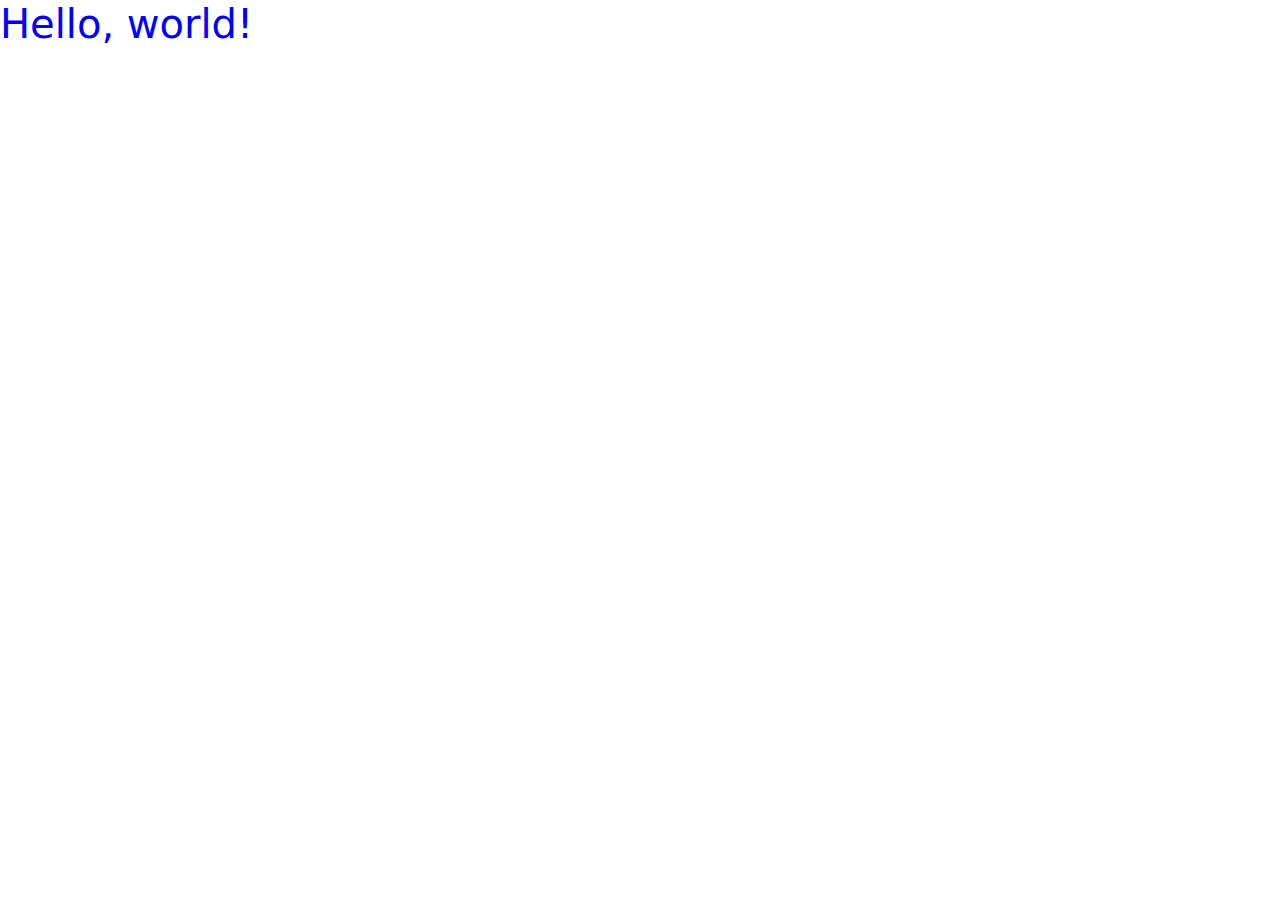
<file: projects.html>
<!doctype html>
<html lang="en">
  <head>
    <!-- Required meta tags -->
    <meta charset="utf-8">
    <meta name="robots" content="noindex">
    <meta name="viewport" content="width=device-width, initial-scale=1">

    <meta name="description" content="Eko Khoirunnas Priyadi adalah seorang pemrogram otodidak lulusan jurusan Astronomi Institut Teknologi Bandung. Temukan lebih banyak tentang proyek dan keahlian Eko."/>
    <meta name="author" content="Eko Khoirunnas Priyadi"/>

    <meta property="og:locale" content="id"/>
    <meta property="og:url" content="http://ekokepe.github.io?language=id"/>
    <meta property="og:type" content="website"/>
    <meta property="og:title" content="Portofolio Web | Eko Khoirunnas Priyadi"/>
    <meta property="og:site_name" content="Eko Khoirunnas Priyadi"/>
    <meta property="og:description" content="Eko Khoirunnas Priyadi adalah seorang pemrogram otodidak lulusan jurusan Astronomi Institut Teknologi Bandung. Temukan lebih banyak tentang proyek dan keahlian Eko."/>
    <meta property="og:image" itemprop="image" content="http://ekokepe.github.io/about/photo.jpg"/>

    <meta name="twitter:title" content="Portofolio Web | Eko Khoirunnas Priyadi"/>
    <meta name="twitter:image" content="http://ekokepe.github.io/about/photo.jpg"/>
    <meta name="twitter:description" content="Eko Khoirunnas Priyadi adalah seorang pemrogram otodidak lulusan jurusan Astronomi Institut Teknologi Bandung. Temukan lebih banyak tentang proyek dan keahlian Eko."/>

    <link href="/resource/img/favicon.ico" rel="icon"/>
    <link href="/resource/img/favicon.ico" rel="shortcut icon"/>
    <link href="/resource/img/favicon.ico" rel="apple-touch-icon"/>
    
    <!-- Bootstrap CSS -->
    <link href="/plugin/bootstrap/dist/css/bootstrap.min.css" rel="stylesheet">
    
    <!-- Font Awesome -->
    <link rel="stylesheet" href="https://cdnjs.cloudflare.com/ajax/libs/font-awesome/5.15.4/css/all.min.css" integrity="sha384-fnmOCqbTlWIlj8LyTjo7mOUStjsKC4pOpQbqyi7RrhN7udi9RwhKkMHpvLbHG9Sr" crossorigin="anonymous">

    <!-- Custom CSS -->
    <link href="/resource/css/style.css" rel="stylesheet">

    <!-- Fonts -->
    <link href="https://fonts.googleapis.com/css?family=PT+Sans|Lato" rel="stylesheet"/>

    <title>Eko Khoirunnas Priyadi</title>
  </head>
  <body>
    <h1 class="tes-class">Hello, world!</h1>

    <script src="/plugin/bootstrap/dist/js/bootstrap.min.js"></script>
  </body>
</html>
</file>
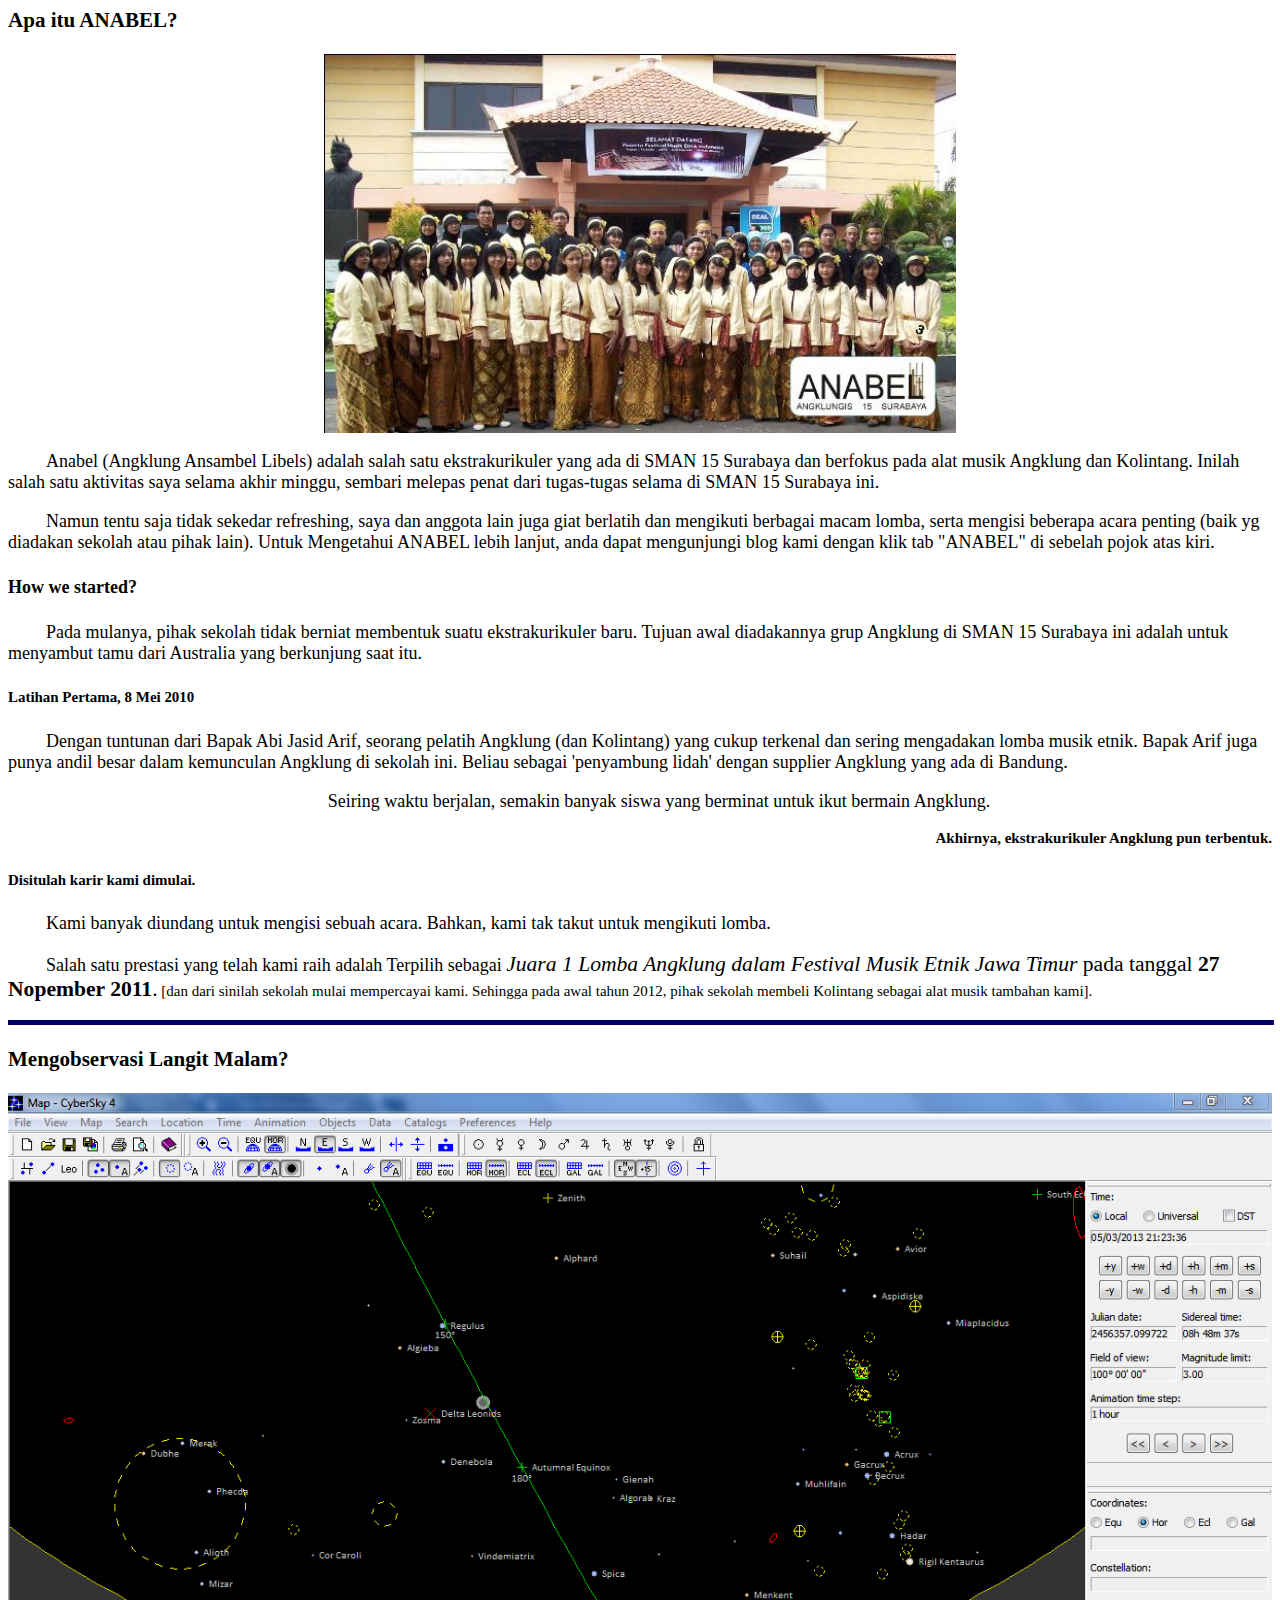
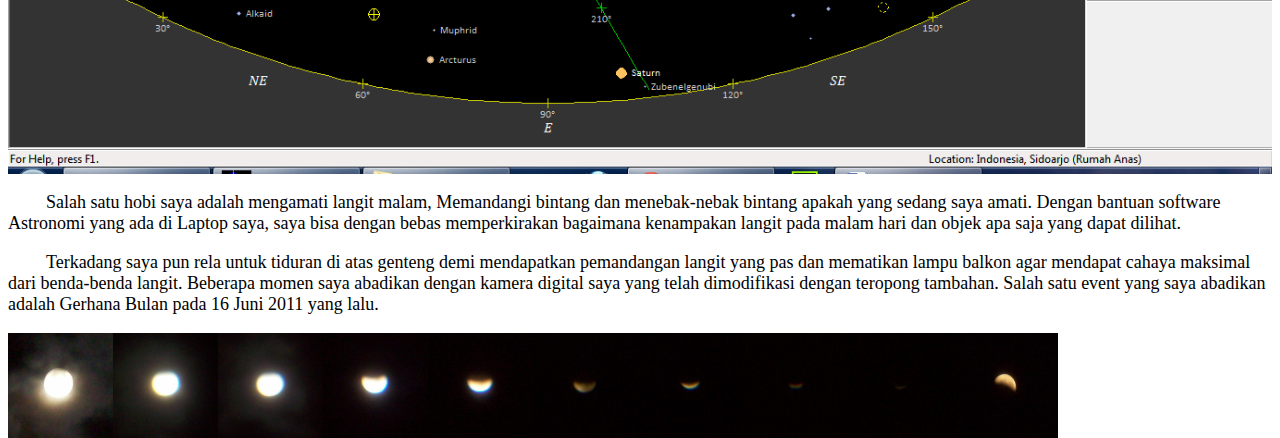
<file: projects/pr_pers-web/files/anabel.html>
<html>
	<head>
		<meta name="robots" content="noindex">
		 <style>
		 <!-- p { text-indent : 3%; } -->
 		</style> 
	</head>
	<body>
		<font face="candara" size=+1>

		<h3>Apa itu ANABEL?</h3>
		<center><img src="anabel.jpg" width=50%></center>
		<p>
		Anabel (Angklung Ansambel Libels) adalah salah satu ekstrakurikuler yang ada di SMAN 15 Surabaya dan berfokus pada alat musik Angklung dan 		Kolintang. Inilah salah satu aktivitas saya selama akhir minggu, sembari melepas penat dari tugas-tugas selama di SMAN 15 Surabaya ini.
		</p>
		<p>
		Namun tentu saja tidak sekedar refreshing, saya dan anggota lain juga giat berlatih dan mengikuti berbagai macam lomba, serta mengisi beberapa 			acara penting (baik yg diadakan sekolah atau pihak lain). Untuk Mengetahui ANABEL lebih lanjut, anda dapat mengunjungi blog kami dengan klik 			tab "ANABEL" di sebelah pojok atas kiri.
		</p>

		<h4>How we started?</h4>
		<p>
		Pada mulanya, pihak sekolah tidak berniat membentuk suatu ekstrakurikuler baru. 
		Tujuan awal diadakannya grup Angklung di SMAN 15 Surabaya ini adalah untuk menyambut tamu dari Australia yang berkunjung saat itu.</p>

		<h5>Latihan Pertama, 8 Mei 2010</h5>
		<p>Dengan tuntunan dari Bapak Abi Jasid Arif, seorang pelatih Angklung (dan Kolintang) yang cukup terkenal dan sering mengadakan lomba 		musik etnik. Bapak Arif juga punya andil besar dalam kemunculan Angklung di sekolah ini. Beliau sebagai 'penyambung lidah' dengan supplier 		Angklung yang ada di Bandung.</p>
		<p align=center>
		Seiring waktu berjalan, semakin banyak siswa yang berminat untuk ikut bermain Angklung.</p>
		<p align=right><b><small>
		Akhirnya, ekstrakurikuler Angklung pun terbentuk.</small></b></p>
		
		<h5>Disitulah karir kami dimulai.</h5>
		<p>
		Kami banyak diundang untuk mengisi sebuah acara.
		 Bahkan, kami tak takut untuk mengikuti lomba.</p>
		<p>Salah satu prestasi yang telah kami raih adalah Terpilih sebagai <big><i>Juara 1 Lomba Angklung dalam Festival Musik Etnik Jawa Timur 		</i>pada tanggal <b>27 Nopember 2011</b>.</big><small> [dan dari sinilah sekolah mulai mempercayai kami. Sehingga pada awal tahun 		2012, pihak sekolah membeli Kolintang sebagai alat musik tambahan kami].</small></p>
		</font>

		<hr size="5px" width="100%" color="#000066">

		<font face="calibri" size=+1>
		
		<h3>Mengobservasi Langit Malam?</h3>
		<center><img src="cyber.PNG" width=100%></center>
		<p>
		Salah satu hobi saya adalah mengamati langit malam, Memandangi bintang dan menebak-nebak bintang apakah yang sedang saya amati. Dengan 		bantuan software Astronomi yang ada di Laptop saya, saya bisa dengan bebas memperkirakan bagaimana kenampakan langit pada malam hari 		dan objek apa saja yang dapat dilihat. 
		</p>
		<p>
		Terkadang saya pun rela untuk tiduran di atas genteng demi mendapatkan pemandangan langit yang pas dan mematikan lampu balkon agar 		mendapat cahaya maksimal dari benda-benda langit. Beberapa momen saya abadikan dengan kamera digital saya yang telah dimodifikasi dengan 		teropong tambahan. Salah satu event yang saya abadikan adalah Gerhana Bulan pada 16 Juni 2011 yang lalu.</p>
		<img style="float:left" width=105px height=105px src="ecl/1.JPG"; alt="" />
		<img style="float:left" width=105px height=105px src="ecl/2.JPG"; alt="" />
		<img style="float:left" width=105px height=105px src="ecl/3.JPG"; alt="" />
		<img style="float:left" width=105px height=105px src="ecl/4.JPG"; alt="" />
		<img style="float:left" width=105px height=105px src="ecl/5.JPG"; alt="" />
		<img style="float:left" width=105px height=105px src="ecl/6.JPG"; alt="" />
		<img style="float:left" width=105px height=105px src="ecl/7.JPG"; alt="" />
		<img style="float:left" width=105px height=105px src="ecl/8.JPG"; alt="" />
		<img style="float:left" width=105px height=105px src="ecl/9.JPG"; alt="" />
		<img style="float:left" width=105px height=105px src="ecl/10.JPG"; alt="" />
	</body>
</html>
</file>
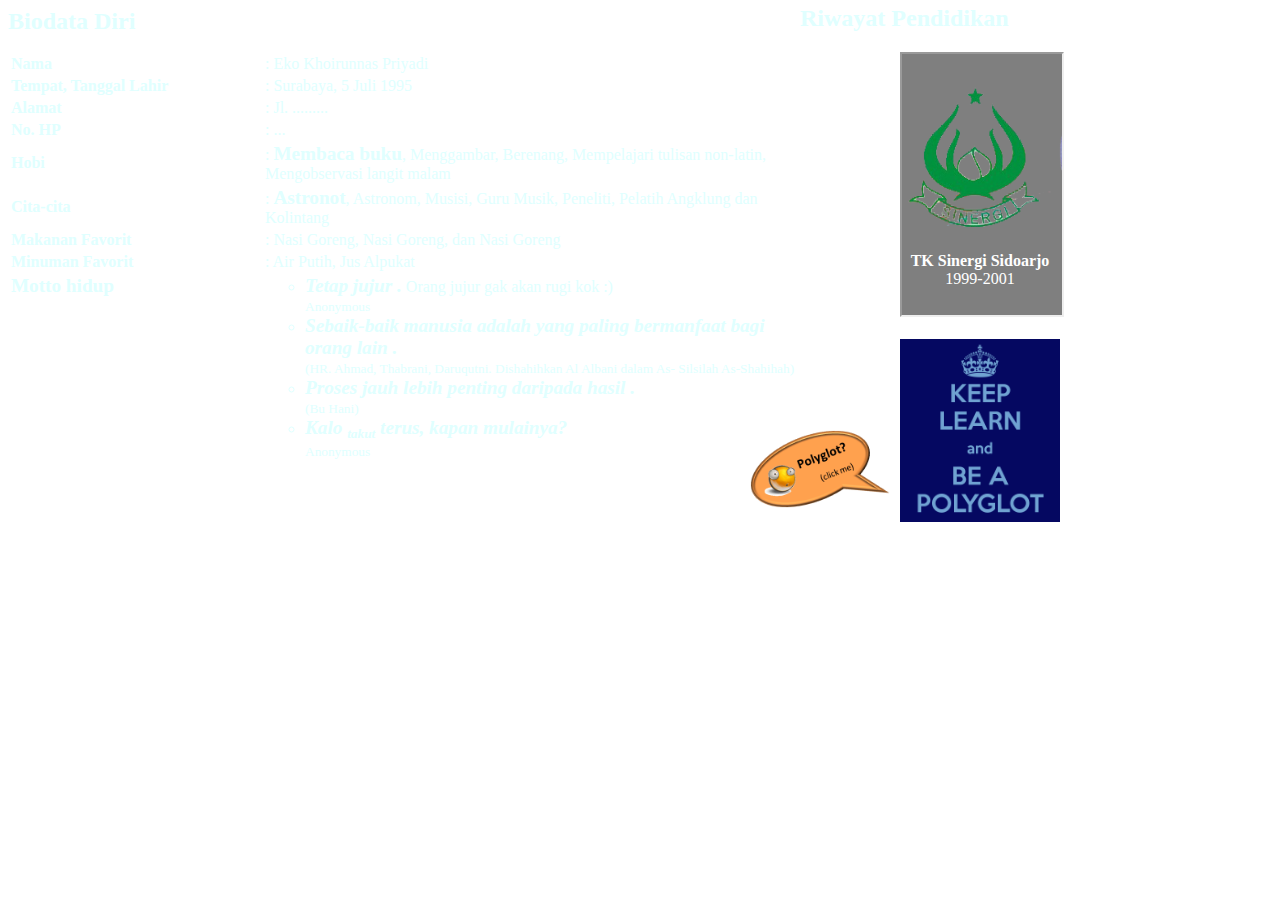
<file: projects/pr_pers-web/files/Biodata.html>
<html>
<head><meta name="robots" content="noindex"></head>
	<body text="LightCyan" style="overflow:hidden">
		<font face="cambria">
			<h2><font face=verdana>Biodata Diri</font></h2>
			<p align="left">
				<table border="0" width=800px style="position:absolute; top:52.185px; ">
					<tr>
						<th align="left" width="250px">Nama</th>
						<td>: Eko Khoirunnas Priyadi</td>
					</tr>
					<tr>
						<th align="left">Tempat, Tanggal Lahir</th>
						<td>: Surabaya, 5 Juli 1995</td>
					</tr>
					<tr>
						<th align="left">Alamat</th>
						<td>: Jl. .........<br></td>
					</tr>
					<tr>
						<th align="left">No. HP</th>
						<td>: ... </td>
					</tr>
					<tr>
						<th align="left">Hobi</th>
						<td>: <big><b>Membaca buku</b></big>, Menggambar, Berenang, Mempelajari tulisan non-latin, 						Mengobservasi langit malam</td>
					</tr>
					<tr>
						<th align="left">Cita-cita</th>
						<td>: <big><b>Astronot</b></big>, Astronom, Musisi, Guru Musik, Peneliti, Pelatih Angklung dan 						Kolintang</td>
					</tr>
					<tr>
						<th align="left">Makanan Favorit</th>
						<td>: Nasi Goreng, Nasi Goreng, dan Nasi Goreng
					</tr>
					<tr>
						<th align="left">Minuman Favorit</th>
						<td>: Air Putih, Jus Alpukat</td>
					</tr>
					<tr>
						<th align="left" valign="top"><big>Motto hidup</big></th>
						<td><ul type="circle"><li><big><var><em><b>Tetap jujur .</b></em></var></big> Orang jujur gak 						akan rugi kok :)<br>
								<small>Anonymous</small></li>
								<li> <big><var><em><b>Sebaik-baik manusia adalah yang paling bermanfaat bagi 								orang lain .</b></em></var></big>
 								<br><small>(HR. Ahmad, Thabrani, Daruqutni. Dishahihkan Al Albani dalam As-								Silsilah As-Shahihah)</small></li>
								<li> <big><var><em><b>Proses jauh lebih penting daripada hasil 								.</b></em></var></big>
 								<br><small>(Bu Hani)</small></li>
								<li><big><var><em><b>Kalo <small><sub>takut</sub></small> terus, kapan 								mulainya?</b></em></var></big> <br>
								<small>Anonymous</small></li>
							</ul>
						</td>
					</tr>
		</font>
		</table> 
			<h2><font face=verdana style="position:absolute; left:800px; top:5.2185px" >Riwayat Pendidikan</font></h2>
			<iframe src="Pendidikan.html" style="overflow-y:hidden; overflow-x:scroll; width:160px; height:260.925px; position:absolute; left:900px; 			top:52.182px">
			</iframe>			
		</font>
		<a href="http://id.wikipedia.org/wiki/Poliglot_(orang)" target="_blank"> <img src="poly.png" width=160px style="position:absolute; left:900px; top:339.2px"><img src="poly1.png" width=140px style="position:absolute; left:750px; top:430px"></a>	
	</body>
</html>
</file>
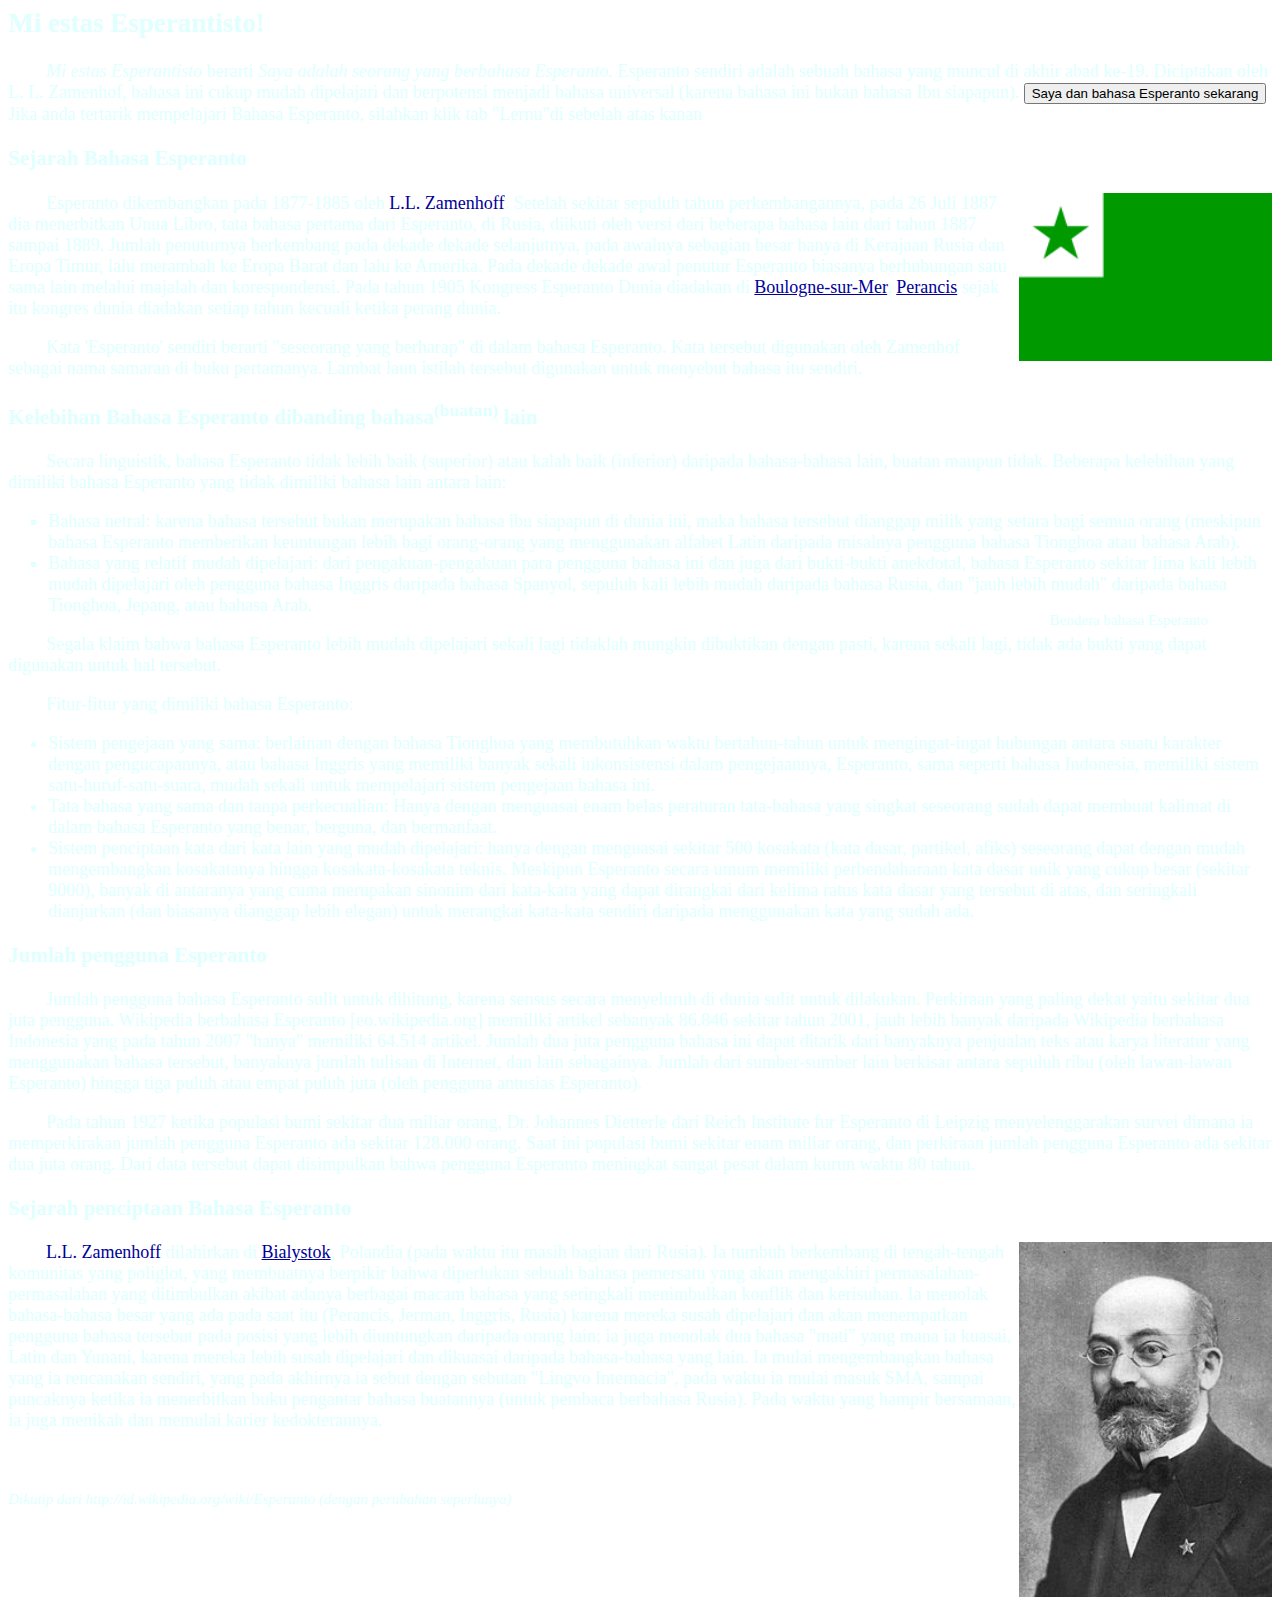
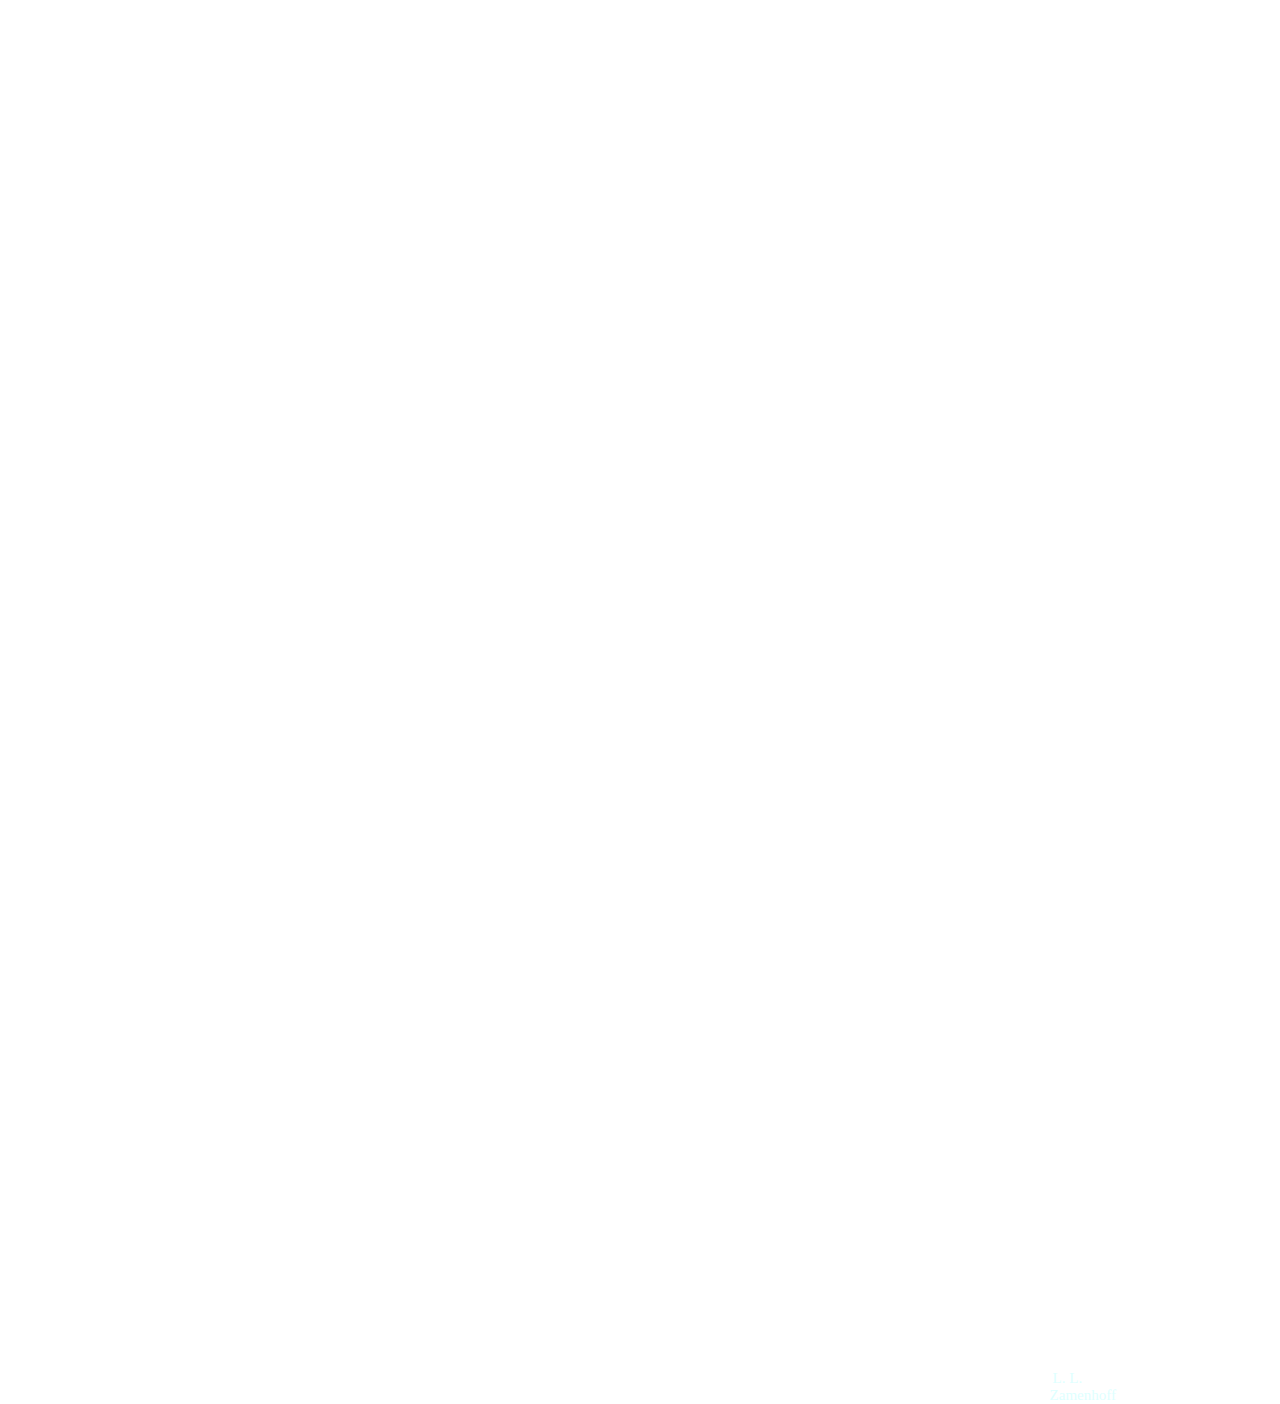
<file: projects/pr_pers-web/files/esperanto.html>
﻿<html>
	<head>
	<meta name="robots" content="noindex">
		<script>
			function myFunction()
			{ alert("Karena jarangnya warga Surabaya yang mengetahui bahasa Esperanto, dan tidak adanya wadah (komunitas) Bahasa Esperanto 			di Surabaya, maka dari itu bahasa Esperanto saya belum berkembang cukup baik (belum bisa dipraktekkan dalam kehidupan sehari-				hari)");}
		</script>
		 <style>
 			<!-- p { text-indent : 3%; } -->
		 </style> 
	</head>
	<body text="LightCyan" link="#000099"  alink="white" vlink="#FFFF66">
		<font face=calibri size=4>
			<h2>Mi estas Esperantisto!</h2>
				<p><i>Mi estas Esperantisto</i> berarti <i>Saya adalah seorang yang berbahasa Esperanto.</i> Esperanto sendiri adalah 					sebuah bahasa yang muncul di akhir abad ke-19. Diciptakan oleh L. L. Zamenhof, bahasa ini cukup mudah dipelajari dan 					berpotensi menjadi bahasa universal (karena bahasa ini bukan bahasa Ibu siapapun).
				<input type="button" onclick="myFunction()" value="Saya dan bahasa Esperanto sekarang" /> 
				Jika anda tertarik mempelajari Bahasa Esperanto, silahkan klik tab "Lernu"di sebelah atas kanan
				</p>
			<h3>Sejarah Bahasa Esperanto</h3>
				<img src="epo.png" width=20% align="right">
				<font style="position:absolute; left:82%; top:68%">
				<small>Bendera bahasa Esperanto</small>
				</font>
				<p>Esperanto dikembangkan pada 1877-1885 oleh <a href=http://id.wikipedia.org/wiki/L.L._Zamenhoff target="_blank" 					style="text-decoration:none">L.L. Zamenhoff</a>. Setelah sekitar sepuluh tahun perkembangannya, pada 26 Juli 1887 dia 					menerbitkan Unua Libro, tata bahasa pertama dari Esperanto, di Rusia, diikuti oleh versi dari beberapa bahasa lain dari tahun 					1887 sampai 1889. Jumlah penuturnya berkembang pada dekade dekade selanjutnya, pada awalnya sebagian besar hanya di 					Kerajaan Rusia dan Eropa Timur, lalu merambah ke Eropa Barat dan lalu ke Amerika. Pada dekade dekade awal penutur 					Esperanto biasanya berhubungan satu sama lain melalui majalah dan korespondensi. Pada tahun 1905 Kongress Esperanto 					Dunia diadakan di <a href=http://id.wikipedia.org/wiki/Boulogne-sur-Mer target="_blank" style="text-							decoration:none">Boulogne-sur-Mer</a>, <a href=http://id.wikipedia.org/wiki/Perancis target="_blank" style="text-						decoration:none">Perancis</a> sejak itu kongres dunia diadakan setiap tahun kecuali ketika perang dunia.
				</p>
				<p>Kata 'Esperanto' sendiri berarti "seseorang yang berharap" di dalam bahasa Esperanto. Kata tersebut digunakan oleh 					Zamenhof sebagai nama samaran di buku pertamanya. Lambat laun istilah tersebut digunakan untuk menyebut bahasa itu 				sendiri.
				</p>
			<h3>Kelebihan Bahasa Esperanto dibanding bahasa<sup>(buatan)</sup> lain</h3>
				<p>Secara linguistik, bahasa Esperanto tidak lebih baik (superior) atau kalah baik (inferior) daripada bahasa-bahasa lain, 					buatan maupun tidak. Beberapa kelebihan yang dimiliki bahasa Esperanto yang tidak dimiliki bahasa lain antara lain:
					<ul type="square">
						<li>Bahasa netral: karena bahasa tersebut bukan merupakan bahasa ibu siapapun di dunia ini, maka 							bahasa tersebut dianggap milik yang setara bagi semua orang (meskipun bahasa Esperanto memberikan 							keuntungan lebih bagi orang-orang yang menggunakan alfabet Latin daripada misalnya pengguna bahasa 							Tionghoa atau bahasa Arab).</li>
						<li>Bahasa yang relatif mudah dipelajari: dari pengakuan-pengakuan para pengguna bahasa ini dan juga 							dari bukti-bukti anekdotal, bahasa Esperanto sekitar lima kali lebih mudah dipelajari oleh pengguna 						bahasa Inggris daripada bahasa Spanyol, sepuluh kali lebih mudah daripada bahasa Rusia, dan "jauh lebih 							mudah" daripada bahasa Tionghoa, Jepang, atau bahasa Arab.
						</li>
					</ul>
				</p>
				<p>Segala klaim bahwa bahasa Esperanto lebih mudah dipelajari sekali lagi tidaklah mungkin dibuktikan dengan pasti, karena 				sekali lagi, tidak ada bukti yang dapat digunakan untuk hal tersebut.
				</p>
				<p>Fitur-fitur yang dimiliki bahasa Esperanto:
					<ul type="disc">
						<li>Sistem pengejaan yang sama: berlainan dengan bahasa Tionghoa yang membutuhkan waktu 								bertahun-tahun untuk mengingat-ingat hubungan antara suatu karakter dengan pengucapannya, atau 							bahasa Inggris yang memiliki banyak sekali inkonsistensi dalam pengejaannya, Esperanto, sama seperti 							bahasa Indonesia, memiliki sistem satu-huruf-satu-suara, mudah sekali untuk mempelajari sistem 								pengejaan bahasa ini.
						</li>
						<li>Tata bahasa yang sama dan tanpa perkecualian: Hanya dengan menguasai enam belas peraturan 							tata-bahasa yang singkat seseorang sudah dapat membuat kalimat di dalam bahasa Esperanto yang benar, 							berguna, dan bermanfaat.
						</li>
						<li>Sistem penciptaan kata dari kata lain yang mudah dipelajari: hanya dengan menguasai sekitar 500 							kosakata (kata dasar, partikel, afiks) seseorang dapat dengan mudah mengembangkan kosakatanya hingga 						kosakata-kosakata teknis. Meskipun Esperanto secara umum memiliki perbendaharaan kata dasar unik 							yang cukup besar (sekitar 9000), banyak di antaranya yang cuma merupakan sinonim dari kata-kata yang 						dapat dirangkai dari kelima ratus kata dasar yang tersebut di atas, dan seringkali dianjurkan (dan 								biasanya dianggap lebih elegan) untuk merangkai kata-kata sendiri daripada menggunakan kata yang 							sudah ada.
						</li>
					</ul>
				</p>
			<h3>Jumlah pengguna Esperanto</h3>
				<p>Jumlah pengguna bahasa Esperanto sulit untuk dihitung, karena sensus secara menyeluruh di dunia sulit untuk 						dilakukan. Perkiraan yang paling dekat yaitu sekitar dua juta pengguna. Wikipedia berbahasa Esperanto [eo.wikipedia.org] 					memiliki artikel sebanyak 86.846 sekitar tahun 2001, jauh lebih banyak daripada Wikipedia berbahasa Indonesia yang pada 					tahun 2007 "hanya" memiliki 64.514 artikel. Jumlah dua juta pengguna bahasa ini dapat ditarik dari banyaknya penjualan 					teks atau karya literatur yang menggunakan bahasa tersebut, banyaknya jumlah tulisan di Internet, dan lain sebagainya. 					Jumlah dari sumber-sumber lain berkisar antara sepuluh ribu (oleh lawan-lawan Esperanto) hingga tiga puluh atau empat 					puluh juta (oleh pengguna antusias Esperanto).
				<p>Pada tahun 1927 ketika populasi bumi sekitar dua miliar orang, Dr. Johannes Dietterle dari Reich Institute fur Esperanto 					di Leipzig menyelenggarakan survei dimana ia memperkirakan jumlah pengguna Esperanto ada sekitar 128.000 orang. Saat 					ini populasi bumi sekitar enam miliar orang, dan perkiraan jumlah pengguna Esperanto ada sekitar dua juta orang. Dari data 					tersebut dapat disimpulkan bahwa pengguna Esperanto meningkat sangat pesat dalam kurun waktu 80 tahun.
				</p>
			<h3>Sejarah penciptaan Bahasa Esperanto</h3>
				<p>
					<img src="zamen.jpg" width=20% align="right">
					<font style="position:absolute; left:82%; top:330%"><small>L. L. Zamenhoff</small></font>
					<a href=http://id.wikipedia.org/wiki/L.L._Zamenhoff target="_blank" style="text-decoration:none">L.L. 							Zamenhoff</a> dilahirkan di <a href="http://id.wikipedia.org/wiki/Bialystok target="_blank" style="text-							decoration:none">Bialystok</a>, Polandia (pada waktu itu masih bagian dari Rusia). Ia tumbuh berkembang di 						tengah-tengah komunitas yang poliglot, yang membuatnya berpikir bahwa diperlukan sebuah bahasa pemersatu 						yang akan mengakhiri permasalahan-permasalahan yang ditimbulkan akibat adanya berbagai macam bahasa yang 						seringkali menimbulkan konflik dan kerisuhan. Ia menolak bahasa-bahasa besar yang ada pada saat itu (Perancis, 						Jerman, Inggris, Rusia) karena mereka susah dipelajari dan akan menempatkan pengguna bahasa tersebut pada 						posisi yang lebih diuntungkan daripada orang lain; ia juga menolak dua bahasa "mati" yang mana ia kuasai, Latin 						dan Yunani, karena mereka lebih susah dipelajari dan dikuasai daripada bahasa-bahasa yang lain. Ia mulai 							mengembangkan bahasa yang ia rencanakan sendiri, yang pada akhirnya ia sebut dengan sebutan "Lingvo 							Internacia", pada waktu ia mulai masuk SMA, sampai puncaknya ketika ia menerbitkan buku pengantar bahasa 						buatannya (untuk pembaca berbahasa Rusia). Pada waktu yang hampir bersamaan, ia juga menikah dan memulai 						karier kedokterannya.
				</p>
		<br>
		<br>
		<small><i>Dikutip dari http://id.wikipedia.org/wiki/Esperanto (dengan perubahan seperlunya)</i></small>
	</body>
</html>
</file>
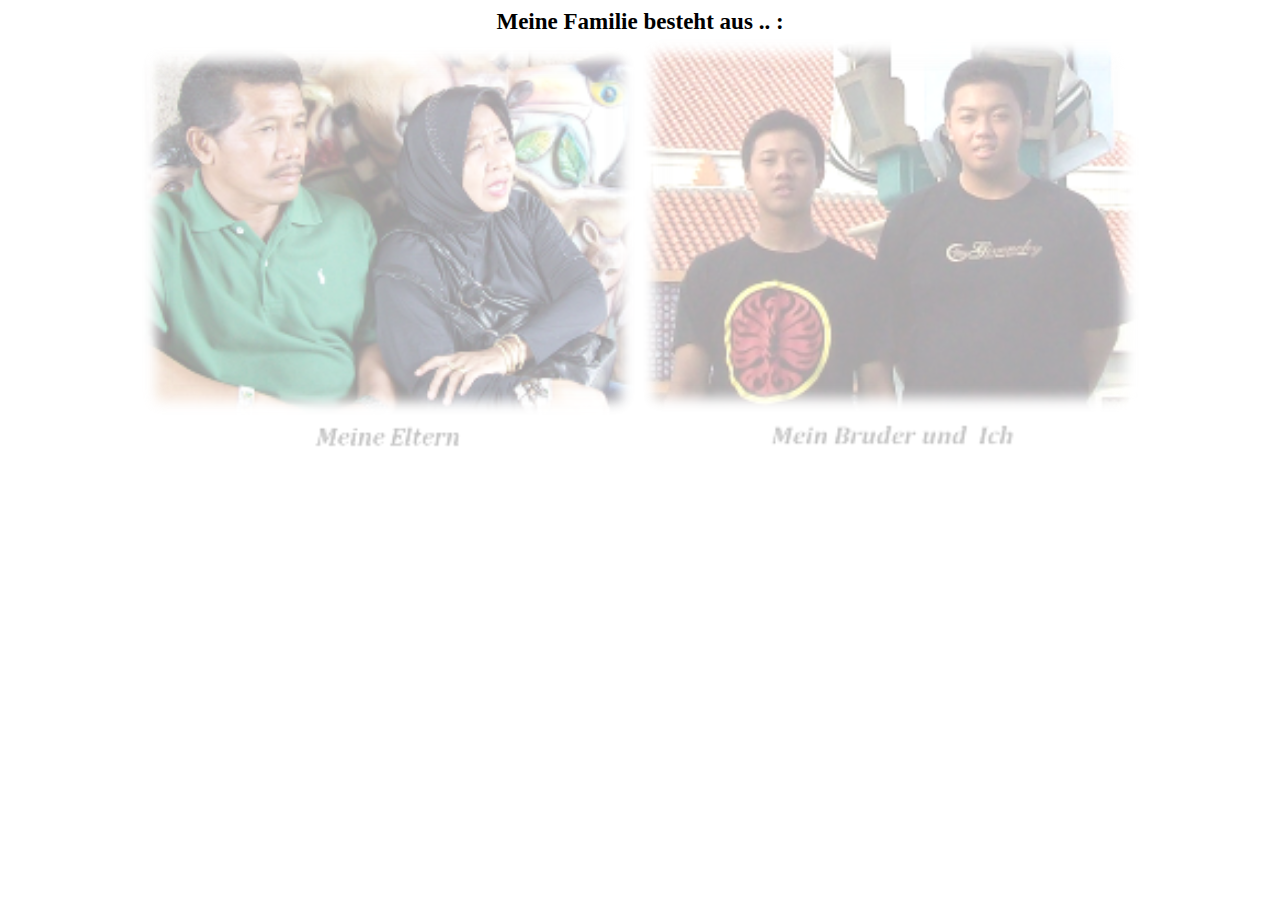
<file: projects/pr_pers-web/files/family.html>
<html>
<head>
<meta name="robots" content="noindex">
<style>
img{opacity:0.4;}
img:hover{opacity:1.0;}
</style>
</head>
<body>
<font face=tahoma>
<center>
<big><big><b>Meine Familie besteht aus .. :</b></big></big><br>
<img src="eltern.png" width="500px">
<img src="bruder.png" width="500px">
</center>
</font>
</body>
</html>
</file>
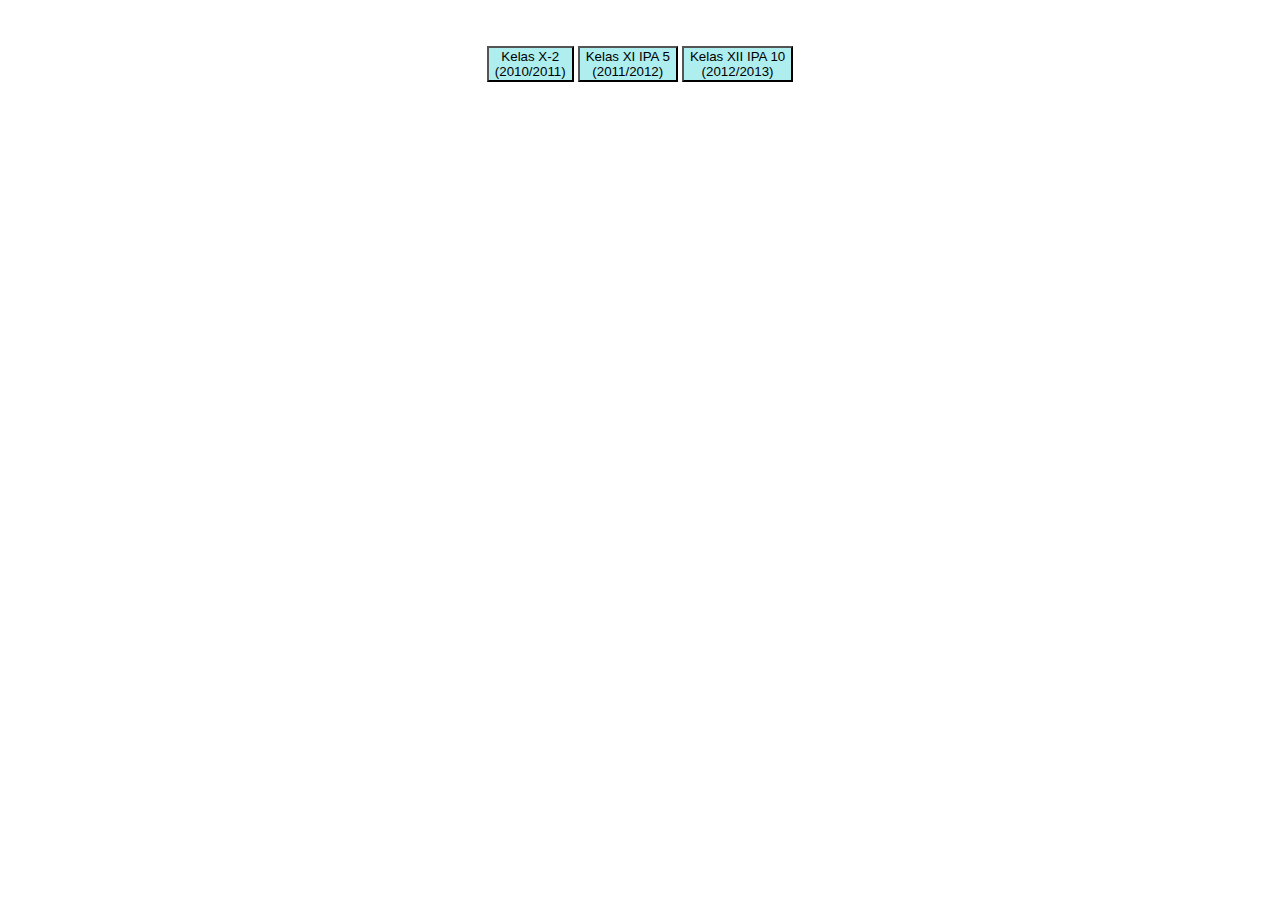
<file: projects/pr_pers-web/files/friends.html>
<html>
<head><meta name="robots" content="noindex"></head>
	<body>
		<font face=verdana color=white>
		<center>
		<marquee behavior=alternate scrollamount=2><big>Thanks for my beloved friends who accompanied me this last 3 years </big> :) 
		<small align=left>See you all in other chance and in a better position..</small>
		</marquee>
		
		<p><button style="background-color:paleturquoise" onClick="document.getElementById('display').src='x2.html'">Kelas X-2 <br>		(2010/2011)</button>
		<button style="background-color:paleturquoise;"onClick="document.getElementById('display').src='xia5.html'">Kelas XI IPA 5 <br>		(2011/2012)</button>
		<button style="background-color:paleturquoise;"onClick="document.getElementById('display').src='xiia10.html'">Kelas XII IPA 10 <br>		(2012/2013)</button></p>

		<iframe id="display" width="100.7%"height="78%" frameborder="0"></iframe>
		</center>
		</font>
	</body>
</html>
</file>
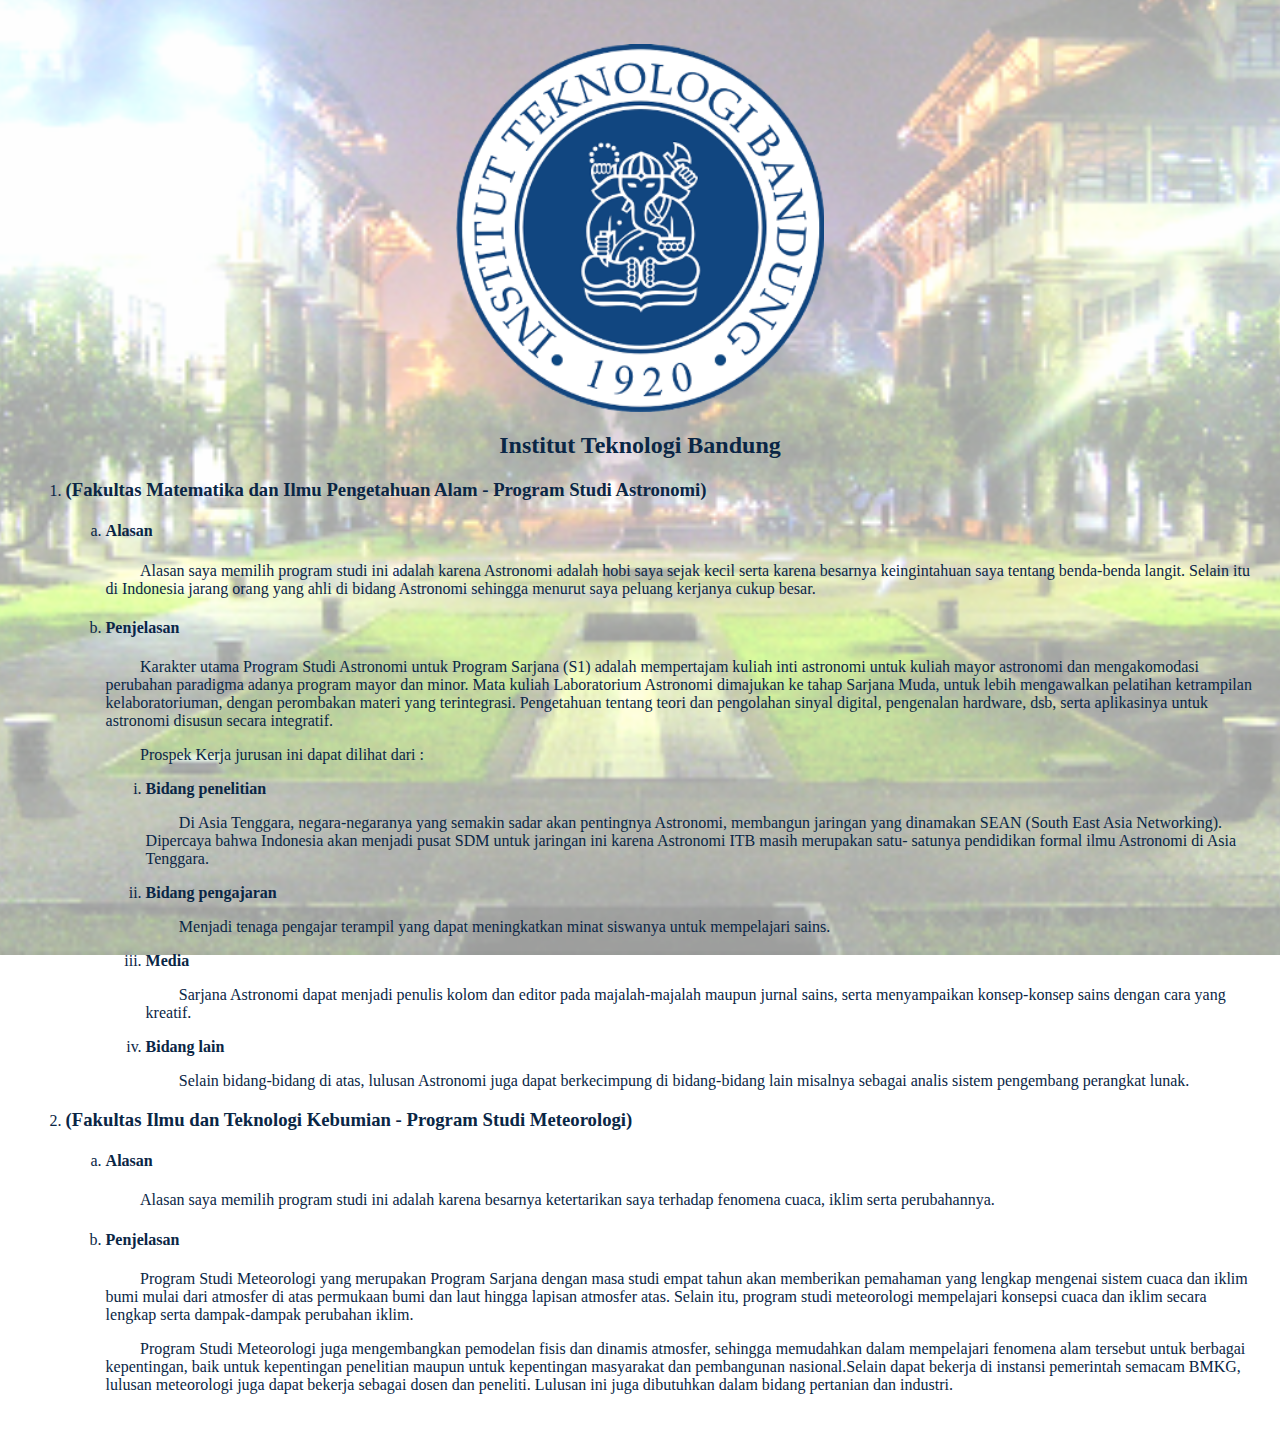
<file: projects/pr_pers-web/files/itb.html>
<html>
	<head>
	<meta name="robots" content="noindex">
		<style>
 			<!-- p { text-indent : 3%; } -->
		 </style> 
	</head>
	<body topmargin=0 leftmargin=0 style="background-image:url(itbbg.png); overflow-x:hidden; background-position:center; background-size:105%; 	background-attachment: fixed; background-repeat: no-repeat; color:rgb(10, 38, 69)">
		<div style="padding:2% 2% 2% 2%">
		<br>
		<center><font face=calibri><img src="itb.png" width=30%></center>
		<h2 align="center">Institut Teknologi Bandung</h2>
			<ol type="1">
				<li><h3>(Fakultas Matematika dan Ilmu Pengetahuan Alam - Program Studi Astronomi)</h3>
					<ol type="a">
						<li><h4>Alasan</h4>

						<p>Alasan saya memilih program studi ini adalah karena Astronomi adalah hobi saya sejak kecil serta 							karena besarnya keingintahuan saya tentang benda-benda langit. Selain itu di Indonesia jarang orang yang 						ahli di bidang Astronomi sehingga menurut saya peluang kerjanya cukup besar. </p></li>

						<li><h4>Penjelasan</h4>

						<p>Karakter utama Program Studi Astronomi untuk Program Sarjana (S1) adalah mempertajam kuliah 							inti astronomi untuk kuliah mayor astronomi dan mengakomodasi perubahan paradigma adanya 								program mayor dan minor. Mata kuliah Laboratorium Astronomi dimajukan ke tahap Sarjana Muda, 							untuk lebih mengawalkan pelatihan ketrampilan kelaboratoriuman, dengan perombakan materi yang 							terintegrasi. Pengetahuan tentang teori dan pengolahan sinyal digital, pengenalan hardware, dsb, serta 							aplikasinya untuk astronomi disusun secara integratif.</p>
						<p>Prospek Kerja jurusan ini dapat dilihat dari :
							<ol type="i">
								<li><b>Bidang penelitian</b>
									<p>Di Asia Tenggara, negara-negaranya yang semakin sadar akan 											pentingnya Astronomi, membangun jaringan yang dinamakan SEAN (South 										East Asia Networking). Dipercaya bahwa Indonesia akan menjadi pusat 										SDM untuk jaringan ini karena Astronomi ITB masih merupakan satu-										satunya pendidikan formal ilmu Astronomi di Asia Tenggara.</p></li>
								<li><b>Bidang pengajaran</b>
									<p>Menjadi tenaga pengajar terampil yang dapat meningkatkan minat 										siswanya untuk mempelajari sains.</p></li>
								<li><b>Media</b>
									<p>Sarjana Astronomi dapat menjadi penulis kolom dan editor pada 											majalah-majalah maupun jurnal sains, serta menyampaikan konsep-konsep 										sains dengan cara yang kreatif.</p></li>
								<li><b>Bidang lain</b>
									<p>Selain bidang-bidang di atas, lulusan Astronomi juga dapat 											berkecimpung di bidang-bidang lain misalnya sebagai analis sistem 											pengembang perangkat lunak.</p></li>
							</ol>
						</li>

					</ol>
				<li><h3>(Fakultas Ilmu dan Teknologi Kebumian - Program Studi Meteorologi)</h3></li>
					<ol type="a">
						<li><h4>Alasan</h4>

							<p>Alasan saya memilih program studi ini adalah karena besarnya ketertarikan saya terhadap 								fenomena cuaca, iklim serta perubahannya.</p></li>

						<li><h4>Penjelasan</h4>

							<p>Program Studi Meteorologi yang merupakan Program Sarjana dengan masa studi empat 								tahun akan memberikan pemahaman yang lengkap mengenai sistem cuaca dan iklim bumi 								mulai dari atmosfer di atas permukaan bumi dan laut hingga lapisan atmosfer atas. Selain itu, 								program studi meteorologi mempelajari konsepsi cuaca dan iklim secara lengkap serta 									dampak-dampak perubahan iklim.</p>

							<p>Program Studi Meteorologi juga mengembangkan pemodelan fisis dan dinamis atmosfer, 								sehingga memudahkan dalam mempelajari fenomena alam tersebut untuk berbagai  									kepentingan, baik untuk kepentingan penelitian maupun untuk kepentingan masyarakat dan 								pembangunan nasional.Selain dapat bekerja di instansi pemerintah semacam BMKG, lulusan 								meteorologi juga dapat bekerja sebagai dosen dan peneliti. Lulusan ini juga dibutuhkan dalam 								bidang pertanian dan industri.</p></li>
					</ol>
			</ol>
		</font>
		</div>
	</body>
</html>
</file>
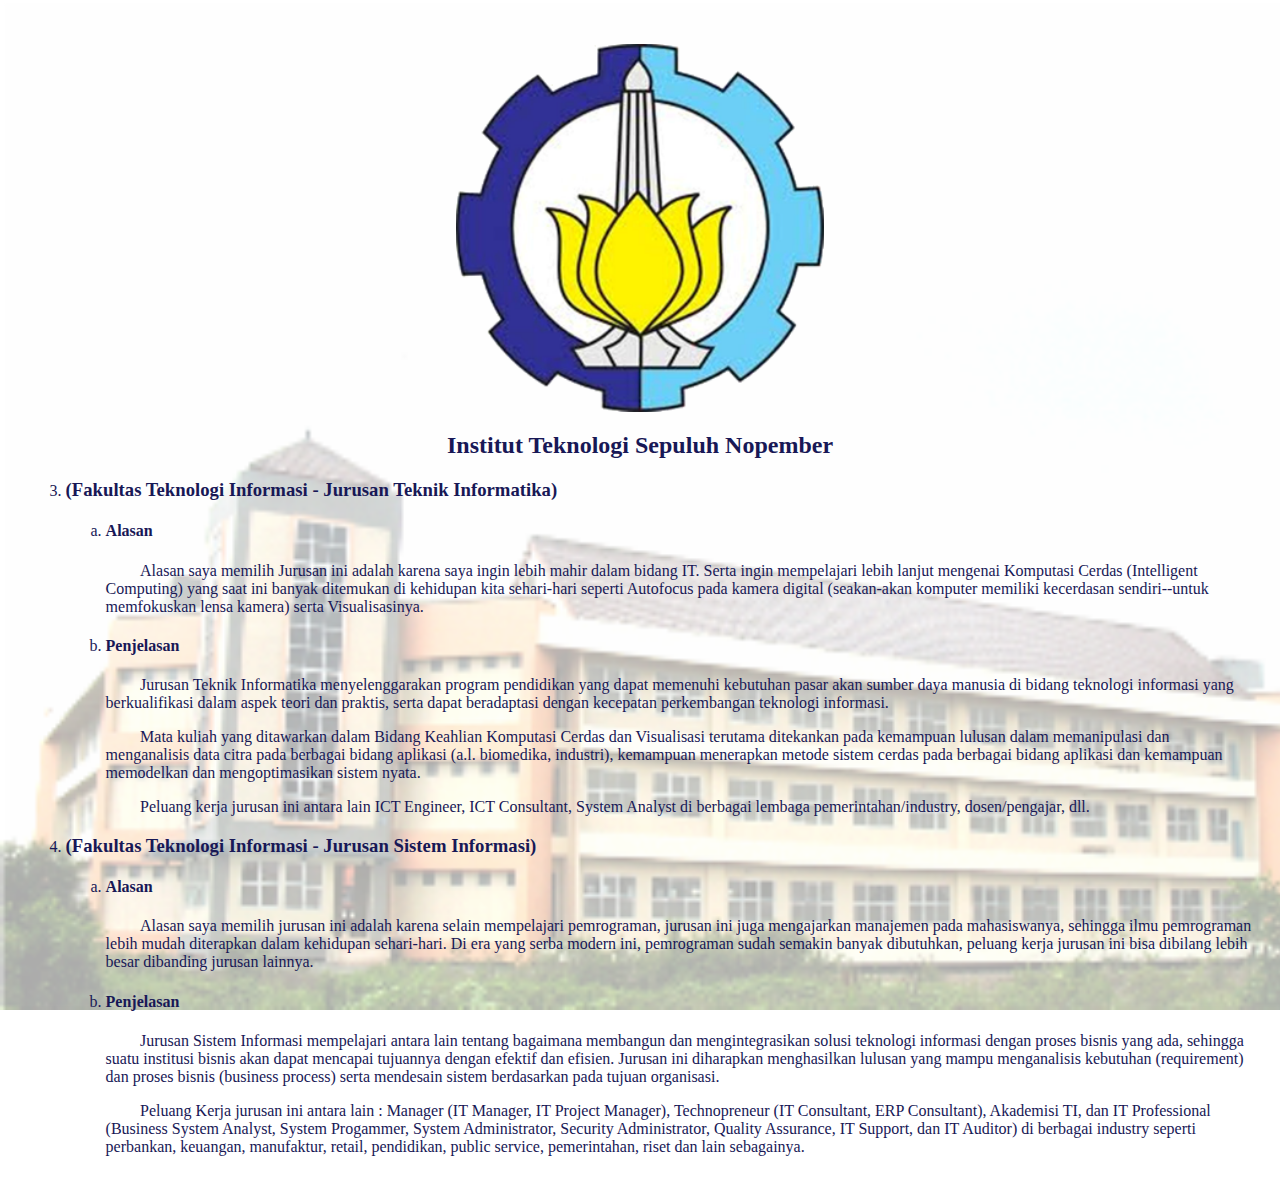
<file: projects/pr_pers-web/files/its.html>
<html>
	<head>
		<meta name="robots" content="noindex">
		<style>
 			<!-- p { text-indent : 3%; } -->
		 </style> 
	</head>
	<body topmargin=0 leftmargin=0 style="background-image:url(itsbg.png); overflow-x:hidden; background-	position:center; background-size:105%; background-attachment: fixed; background-repeat: no-repeat; color:rgb(24, 24, 86)">
		<div style="padding:2% 2% 2% 2%">
			<br>
			<center><font face=calibri><img src="its.png" width=30%></center>
				<h2 align="center">Institut Teknologi Sepuluh Nopember</h2>
				<ol type="1" start="3">
					<li><h3>(Fakultas Teknologi Informasi - Jurusan Teknik Informatika)</h3>
						<ol type="a">
							<li><h4>Alasan</h4>

							<p>Alasan saya memilih Jurusan ini adalah karena saya ingin lebih mahir dalam bidang IT. Serta 							ingin mempelajari lebih lanjut mengenai Komputasi Cerdas (Intelligent Computing) yang saat 							ini banyak ditemukan di kehidupan kita sehari-hari seperti Autofocus pada kamera digital 							(seakan-akan komputer memiliki kecerdasan sendiri--untuk memfokuskan lensa kamera) serta 							Visualisasinya.</p></li>

							<li><h4>Penjelasan</h4>
							<p>Jurusan Teknik Informatika menyelenggarakan program pendidikan yang dapat memenuhi 								kebutuhan pasar akan sumber daya manusia di bidang teknologi informasi yang berkualifikasi 								dalam aspek teori dan praktis, serta dapat beradaptasi dengan kecepatan perkembangan 									teknologi informasi.</p>

							<p>Mata kuliah yang ditawarkan dalam Bidang Keahlian Komputasi Cerdas dan Visualisasi 								terutama ditekankan pada kemampuan lulusan dalam memanipulasi dan menganalisis data 								citra pada berbagai bidang aplikasi (a.l. biomedika, industri), kemampuan menerapkan  metode 								sistem cerdas pada berbagai bidang aplikasi dan kemampuan memodelkan  dan 									mengoptimasikan sistem nyata. </p>

							<p>Peluang kerja jurusan ini antara lain ICT Engineer, ICT Consultant, System Analyst di 									berbagai lembaga pemerintahan/industry, dosen/pengajar, dll.</p></li>
						</ol>

					<li><h3>(Fakultas Teknologi Informasi - Jurusan Sistem Informasi)</h3>
						<ol type="a">
							<li><h4>Alasan</h4>

							<p>Alasan saya memilih jurusan ini adalah karena selain mempelajari pemrograman, jurusan 								ini juga mengajarkan manajemen pada mahasiswanya, sehingga ilmu pemrograman lebih 								mudah diterapkan dalam kehidupan sehari-hari. Di era yang serba modern  ini, pemrograman 								sudah semakin banyak dibutuhkan,  peluang kerja jurusan ini bisa dibilang lebih besar 									dibanding jurusan lainnya.</p></li>

							<li><h4>Penjelasan</h4>

							<p>Jurusan Sistem Informasi mempelajari antara lain tentang bagaimana membangun dan 								mengintegrasikan solusi teknologi informasi dengan proses bisnis yang ada, sehingga suatu 								institusi bisnis akan dapat mencapai tujuannya dengan efektif dan efisien. Jurusan ini 									diharapkan menghasilkan lulusan yang mampu menganalisis kebutuhan (requirement) dan 								proses bisnis (business process) serta mendesain sistem berdasarkan pada tujuan 								organisasi.</p>

							<p>Peluang Kerja jurusan ini antara lain : Manager (IT Manager, IT Project Manager),									Technopreneur (IT Consultant, ERP Consultant), Akademisi TI, dan IT Professional (Business 								System Analyst, System Progammer, System Administrator, Security Administrator, Quality 								Assurance, IT Support, dan IT Auditor) di berbagai industry seperti perbankan, keuangan, 								manufaktur, retail, pendidikan, public service, pemerintahan, riset dan lain 										sebagainya.</p></li>
						</ol>
				</ol>
			</font>
		</div>
	</body>
</html>
</file>
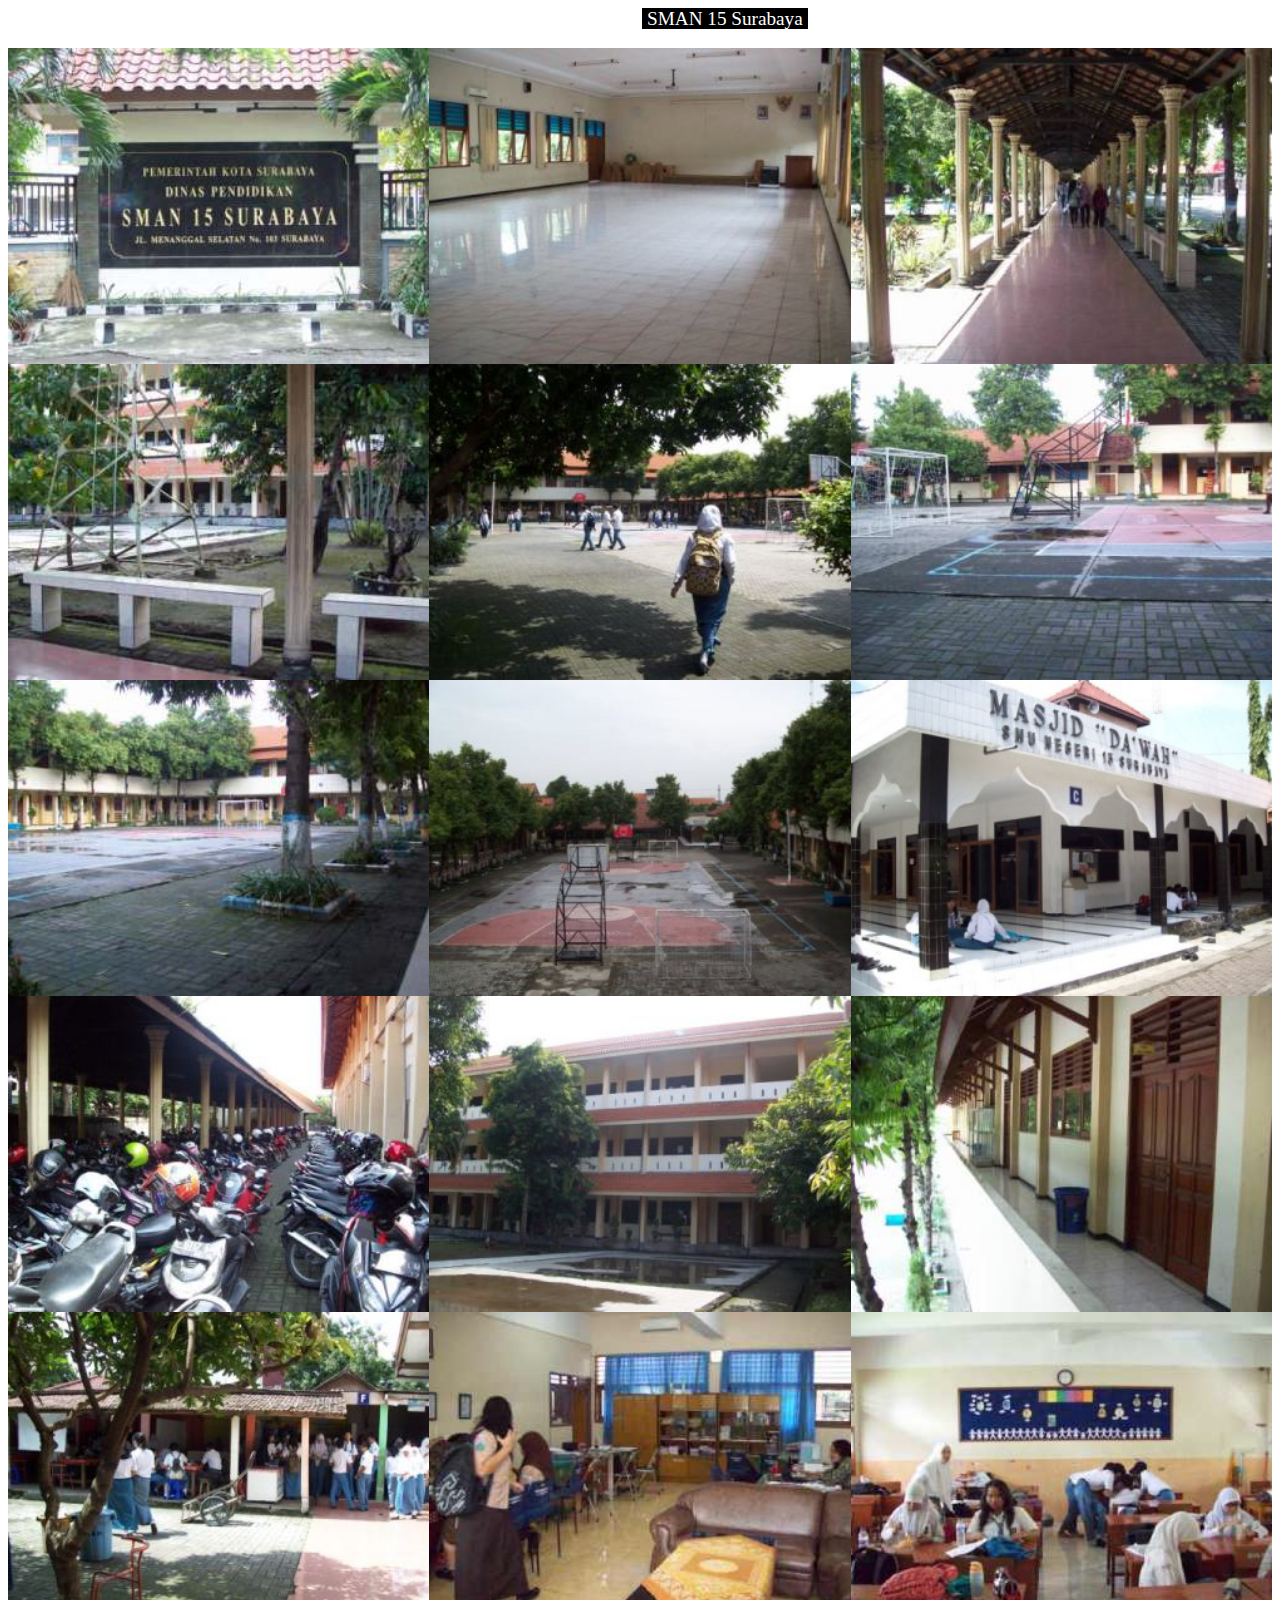
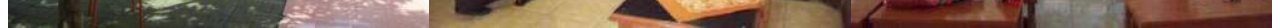
<file: projects/pr_pers-web/files/libels.html>
<html>
	<head>
	<meta name="robots" content="noindex">
		<style>
		.img-wrap{overflow:hidden; position:relative; width:33.33%}
		.img-overlay{background-color:rgba(255, 255, 255, 0.7); bottom:0; color:#000; opacity:0; filter: alpha(opacity = 0); 				position:absolute; width:100%; z-index:500;}
.		img-overlay p{padding:0 0px;}
		.img-wrap:hover .img-overlay{opacity:1; filter: alpha(opacity = 75); transition:opacity 0.25s; -moz-transition:opacity 0.25s; -webkit-				transition:opacity 0.25s;}
		</style>
	</head>
	<body >
		<center>
		<font face=calibri color=White><big>This is my lovely school, <font style="background-color:black">&nbsp;SMAN 15 Surabaya&nbsp;</font> 		=))</big></font><br><br>
		<font face="cambria">
		<div class="img-wrap" style="float:left"><img  width=100% src="foto15/bg.JPG"; alt="" /><div class="img-overlay"><p>Halaman 		Depan</p></div></div>
		<div class="img-wrap" style="float:left"><img  width=100% src="foto15/aula.JPG"; alt="" /><div class="img-overlay"><p>Ruang 		Serbaguna</p></div></div>
		<div class="img-wrap" style="float:left"><img  width=100% src="foto15/koridor.JPG"; alt="" /><div class="img-overlay"><p>Selasar</p></div></div>
		<div class="img-wrap" style="float:left"><img  width=100% src="foto15/koridor2.JPG"; alt="" /><div class="img-overlay"><p>Tempat Duduk di 		Selasar</p></div></div>
		<div class="img-wrap" style="float:left"><img  width=100% src="foto15/lapangan.JPG"; alt="" /><div class="img-overlay"><p>Sisi Lapangan 		Dalam</p></div></div>
		<div class="img-wrap" style="float:left"><img  width=100% src="foto15/lapangan1.JPG"; alt="" /><div class="img-overlay"><p>Sisi Lapangan 		Dalam</p></div></div>
		<div class="img-wrap" style="float:left"><img  width=100% src="foto15/lapangan2.JPG"; alt="" /><div class="img-overlay"><p>Sisi Lapangan 		Dalam</p></div></div>
		<div class="img-wrap" style="float:left"><img  width=100% src="foto15/lapangan3.JPG"; alt="" /><div class="img-overlay"><p> Lapangan 			Dalam (Birdeye View)</p></div></div>
		<div class="img-wrap" style="float:left"><img  width=100% src="foto15/masjid.JPG"; alt="" /><div class="img-overlay"><p> Masjid Ad-		Da'wah</p></div></div>
		<div class="img-wrap" style="float:left"><img  width=100% src="foto15/parkir.JPG"; alt="" /><div class="img-overlay"><p> Area Parkir Motor 		Barat</p></div></div>
		<div class="img-wrap" style="float:left"><img  width=100% src="foto15/tingkat.JPG"; alt="" /><div class="img-overlay"><p> Area Gedung 		Baru</p></div></div><div class="img-wrap" style="float:left"><img  width=100% src="foto15/lab.JPG"; alt="" /><div class="img-overlay"><p> 		Area Laboraturium IPA</p></div></div>
		<div class="img-wrap" style="float:left"><img  width=100% src="foto15/kantin.JPG"; alt="" /><div class="img-overlay"><p> Area 		Kantin</p></div></div>
		<div class="img-wrap" style="float:left"><img  width=100% src="foto15/bk.JPG"; alt="" /><div class="img-overlay"><p> Ruang Bimbingan dan 		Konseling (BK)</p></div></div>
		<div class="img-wrap" style="float:left"><img  width=100% src="foto15/kelas.JPG"; alt="" /><div class="img-overlay"><p>Tampilan Ruang 		Kelas</p></div></div>
		</font>
	</body>
</html>
</file>
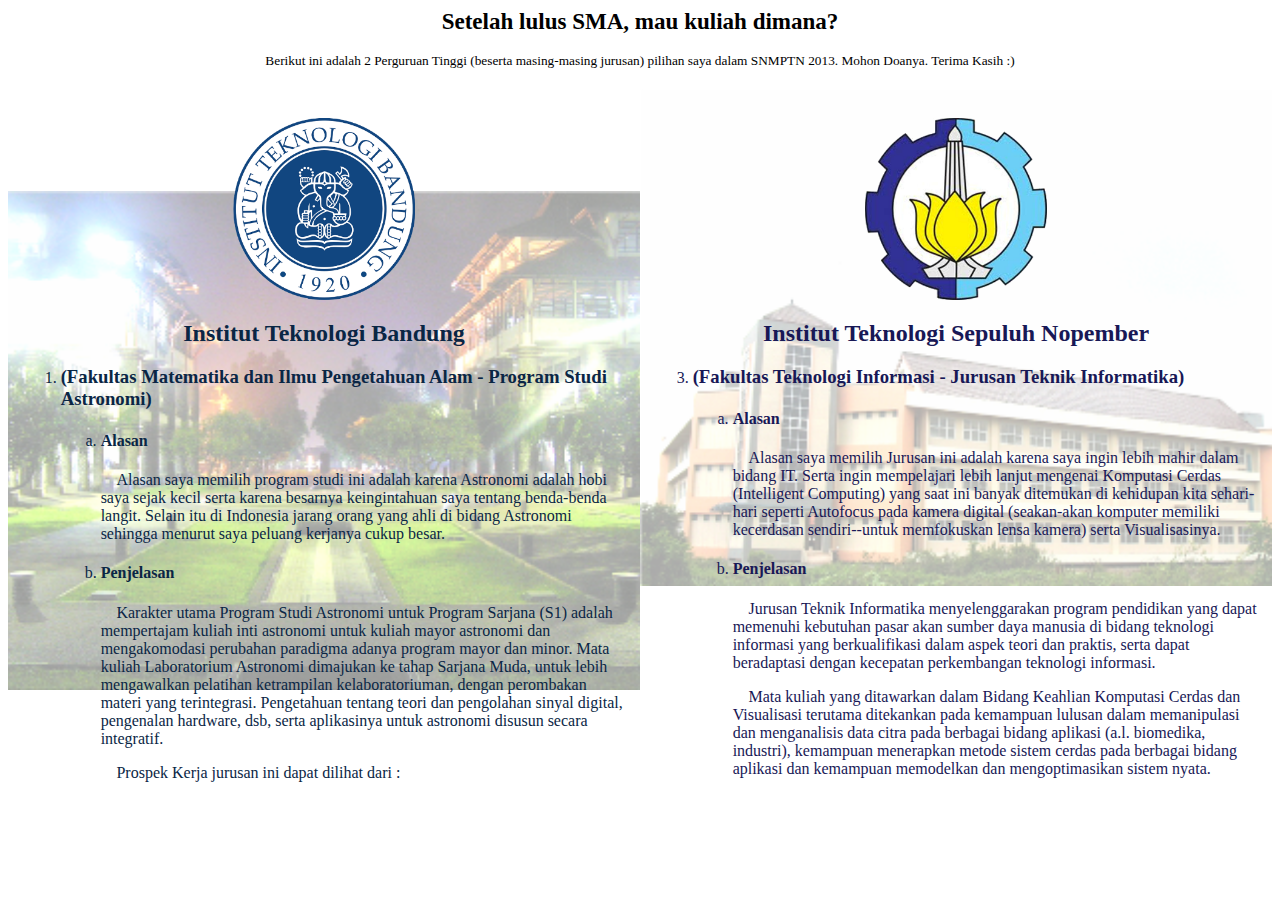
<file: projects/pr_pers-web/files/nextchair.html>
<html>
<head><meta name="robots" content="noindex"></head>
	<body>
		<font face=tahoma>
			<center>
			<big><big><b>Setelah lulus SMA, mau kuliah dimana?
			</big></big></b>
			<br><br>
			<small>Berikut ini adalah 2 Perguruan Tinggi (beserta masing-masing jurusan) pilihan saya dalam SNMPTN 2013. Mohon Doanya. 			Terima Kasih :)
			</small>
			<br><br>
			<iframe height="80%" src="itb.html" style="float:left; width:50%; height=100%" frameborder="0"></iframe>
			<iframe height="80%" src="its.html" style="float:left; width:50%" frameborder="0"></iframe>
			</center>
		</font>	
	</body>
</html>
</file>
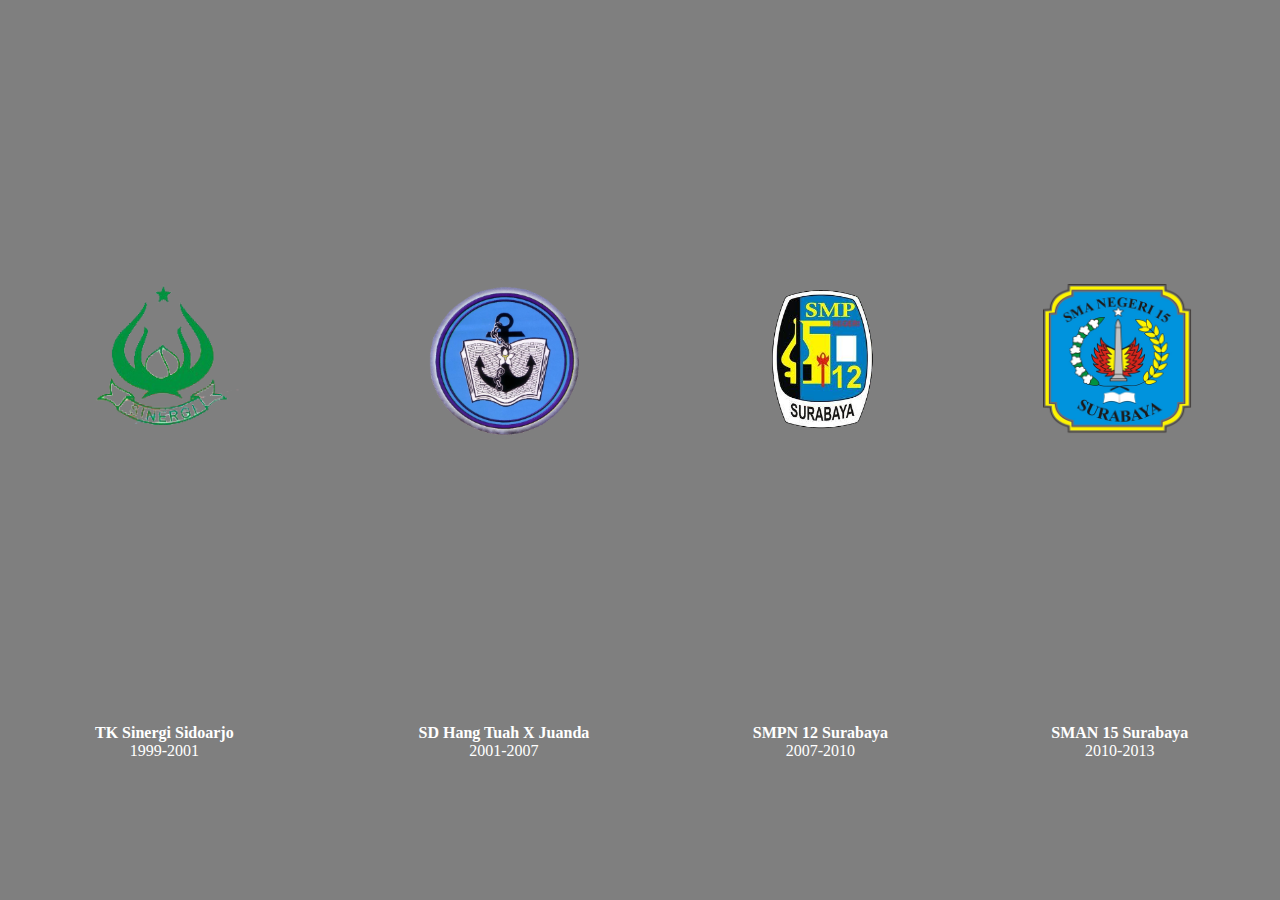
<file: projects/pr_pers-web/files/Pendidikan.html>
<html>
<head><meta name="robots" content="noindex"></head>
	<body text=white topmargin=0 leftmargin=0>
		<font face=calibri>
			<table border="0" style="background-color: rgba(0, 0, 0, 0.5)" width="100%" height="100%">
				<tr>
					<th align=center>&ensp;<img src="tksinergi.png" height="150" width="150"></th>
					<th align=center><img src="hangtuah.png" height="150" width="150"></th>
					<th align=center>&ensp;<img src="smp12.png" height="150" width="104">&nbsp;</th>
					<th align=center><img src="sma15.png" height="150" width="150">&nbsp;</th>
				</tr>
				<tr>
					<td align=center valign=top><b>TK Sinergi Sidoarjo</b><br>1999-2001</td>
					<td align=center valign=top><b>SD Hang Tuah X Juanda</b><br>2001-2007</td>
					<td align=center valign=top><b>SMPN 12 Surabaya</b><br>2007-2010</td>
					<td align=center valign=top><b>SMAN 15 Surabaya</b><br>2010-2013</td>
				</tr>
			</table>
		</font>
	</body>
</html>
</file>
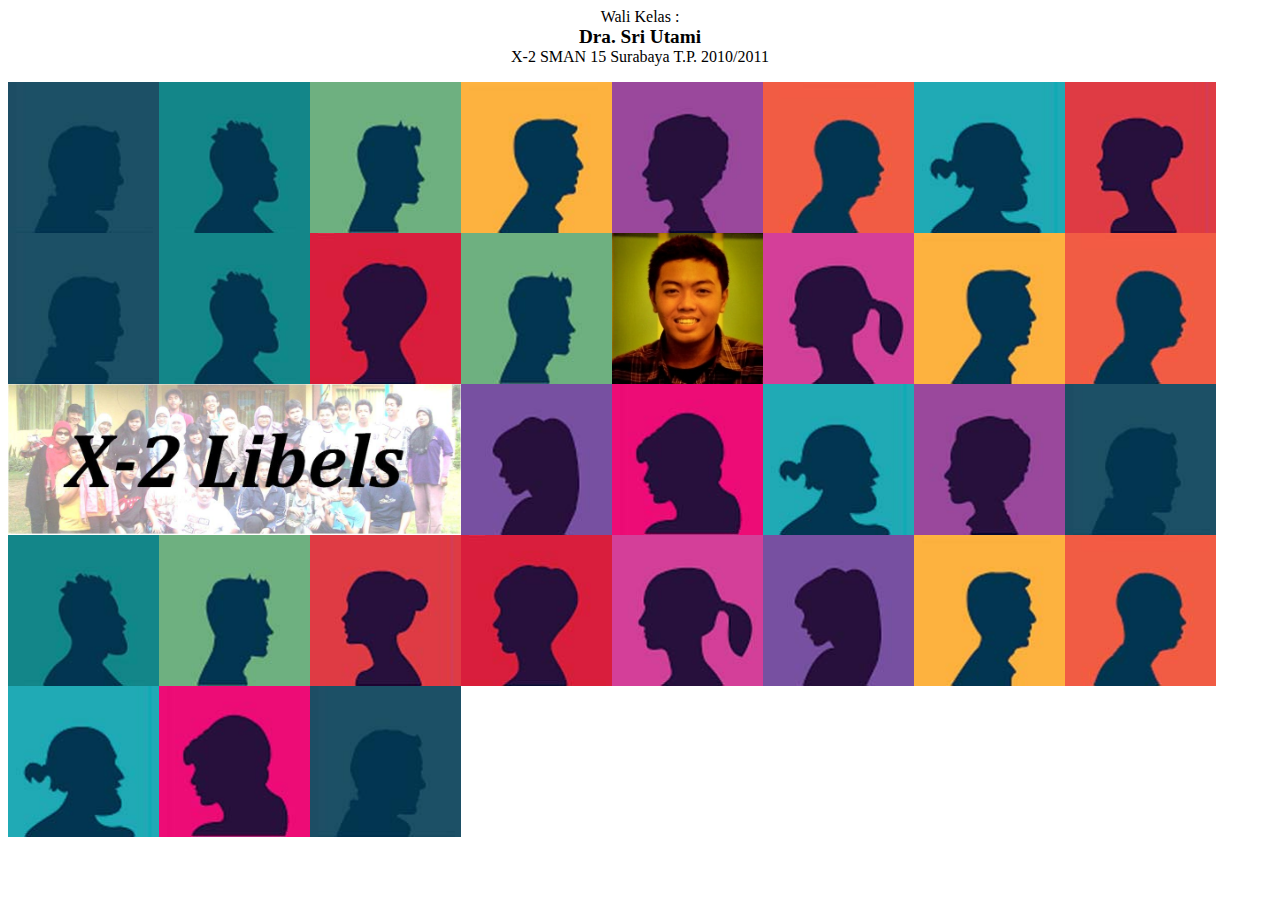
<file: projects/pr_pers-web/files/x2.html>
<html>
<head>
<meta name="robots" content="noindex">
<style>
.img-wrap{
height:151px;
overflow:hidden;
position:relative;
width:151px;
}
.img-overlay{
background-color:#000;
bottom:0;
color:#fff;
opacity:0;
filter: alpha(opacity = 0);
position:absolute;
width:100%;
z-index:500;
}
.img-overlay p{
padding:0 0px;
}
.img-wrap:hover .img-overlay{
opacity:0.75;
filter: alpha(opacity = 75);
transition:opacity 0.25s;
-moz-transition:opacity 0.25s;
-webkit-transition:opacity 0.25s;
}
</style>
</head>
<body>
<font face=calibri>
<p align=center>Wali Kelas : <br> <big><b>Dra. Sri Utami</b></big><br>
X-2 SMAN 15 Surabaya T.P. 2010/2011</p>
<center>
<div class="img-wrap" style="float:left"><img width=151px height=151px src="foto/m1.jpg"; alt="" /><div class="img-overlay"><p><small>Adi Rakhmadi Kurniawan</small></p></div></div>
<div class="img-wrap" style="float:left"><img width=151px height=151px src="foto/m2.jpg"; alt="" /><div class="img-overlay"><p><small>Ahmad Zikri</small></p></div></div>
<div class="img-wrap" style="float:left"><img width=151px height=151px src="foto/m3.jpg"; alt="" /><div class="img-overlay"><p><small>Akbar Bayu Kresno Suharso</small></p></div></div>
<div class="img-wrap" style="float:left"><img width=151px height=151px src="foto/m4.jpg"; alt="" /><div class="img-overlay"><p><small>Alexander Bagus Adi Nugraha</small></p></div></div>
<div class="img-wrap" style="float:left"><img width=151px height=151px src="foto/f1.jpg"; alt="" /><div class="img-overlay"><p><small>Andyka Hapsari Irianto</small></p></div></div>
<div class="img-wrap" style="float:left"><img width=151px height=151px src="foto/m5.jpg"; alt="" /><div class="img-overlay"><p><small>Angga Kiryaditama Putra</small></p></div></div>
<div class="img-wrap" style="float:left"><img width=151px height=151px src="foto/m6.jpg"; alt="" /><div class="img-overlay"><p><small>Ardian Dwi Kusuma Mukti</small></p></div></div>
<div class="img-wrap" style="float:left"><img width=151px height=151px src="foto/f2.jpg"; alt="" /><div class="img-overlay"><p><small>Atika Choirun Nisa</small></p></div></div>
<div class="img-wrap" style="float:left"><img width=151px height=151px src="foto/m1.jpg"; alt="" /><div class="img-overlay"><p><small>Bramantyo Adhilaksono</small></p></div></div>
<div class="img-wrap" style="float:left"><img width=151px height=151px src="foto/m2.jpg"; alt="" /><div class="img-overlay"><p><small>Chesa Ramadhan</small></p></div></div>
<div class="img-wrap" style="float:left"><img width=151px height=151px src="foto/f3.jpg"; alt="" /><div class="img-overlay"><p><small>Devi Zhafirah</small></p></div></div>
<div class="img-wrap" style="float:left"><img width=151px height=151px src="foto/m3.jpg"; alt="" /><div class="img-overlay"><p><small>Ega Tedjo</small></p></div></div>
<div class="img-wrap" style="float:left"><img width=151px height=151px src="foto/eko.JPG"; alt="" /><div class="img-overlay"><p><small>Eko Khoirunnas Priyadi</small></p></div></div>
<div class="img-wrap" style="float:left"><img width=151px height=151px src="foto/f4.jpg"; alt="" /><div class="img-overlay"><p><small>Erza Widyarini</small></p></div></div>
<div class="img-wrap" style="float:left"><img width=151px height=151px src="foto/m4.jpg"; alt="" /><div class="img-overlay"><p><small>Faiz Akbar Pratama</small></p></div></div>
<div class="img-wrap" style="float:left"><img width=151px height=151px src="foto/m5.jpg"; alt="" /><div class="img-overlay"><p><small>Hamzah Muslim</small></p></div></div>
<img style="float:left" width=453px height=150px src="Sepeda.jpg"; alt="" />
<div class="img-wrap" style="float:left"><img width=151px height=151px src="foto/f5.jpg"; alt="" /><div class="img-overlay"><p><small>Harmira Primanda Putri</small></p></div></div>
<div class="img-wrap" style="float:left"><img width=151px height=151px src="foto/f6.jpg"; alt="" /><div class="img-overlay"><p><small>Irmada Rizky Amallia</small></p></div></div>
<div class="img-wrap" style="float:left"><img width=151px height=151px src="foto/m6.jpg"; alt="" /><div class="img-overlay"><p><small>Izzuddin Al-Qossam</small></p></div></div>
<div class="img-wrap" style="float:left"><img width=151px height=151px src="foto/f1.jpg"; alt="" /><div class="img-overlay"><p><small>Larasati Zufia Putri</small></p></div></div>
<div class="img-wrap" style="float:left"><img width=151px height=151px src="foto/m1.jpg"; alt="" /><div class="img-overlay"><p><small>Muhammad Sirajuddin Al Hakim</small></p></div></div>
<div class="img-wrap" style="float:left"><img width=151px height=151px src="foto/m2.jpg"; alt="" /><div class="img-overlay"><p><small>Mush'ab 'Izzul Islam</small></p></div></div>
<div class="img-wrap" style="float:left"><img width=151px height=151px src="foto/m3.jpg"; alt="" /><div class="img-overlay"><p><small>Panglima Raizal Mahendra Norman</small></p></div></div>
<div class="img-wrap" style="float:left"><img width=151px height=151px src="foto/f2.jpg"; alt="" /><div class="img-overlay"><p><small>Putri Wahyunillah</small></p></div></div>
<div class="img-wrap" style="float:left"><img width=151px height=151px src="foto/f3.jpg"; alt="" /><div class="img-overlay"><p><small>Putu Ayu Winnie Qadrina</small></p></div></div>
<div class="img-wrap" style="float:left"><img width=151px height=151px src="foto/f4.jpg"; alt="" /><div class="img-overlay"><p><small>Rifa Rindayani Syafitri</small></p></div></div>
<div class="img-wrap" style="float:left"><img width=151px height=151px src="foto/f5.jpg"; alt="" /><div class="img-overlay"><p><small>Rima Melati Anggraeni</small></p></div></div>
<div class="img-wrap" style="float:left"><img width=151px height=151px src="foto/m4.jpg"; alt="" /><div class="img-overlay"><p><small>Rinanda Bagus Anarta Pratama</small></p></div></div>
<div class="img-wrap" style="float:left"><img width=151px height=151px src="foto/m5.jpg"; alt="" /><div class="img-overlay"><p><small>Sandi Hazmiyandi</small></p></div></div>
<div class="img-wrap" style="float:left"><img width=151px height=151px src="foto/m6.jpg"; alt="" /><div class="img-overlay"><p><small>Tsany Naufal Hidayat</small></p></div></div>
<div class="img-wrap" style="float:left"><img width=151px height=151px src="foto/f6.jpg"; alt="" /><div class="img-overlay"><p><small>Tya Puspitarani</small></p></div></div>
<div class="img-wrap" style="float:left"><img width=151px height=151px src="foto/m1.jpg"; alt="" /><div class="img-overlay"><p><small>Unggul Pambudi Putra</small></p></div></div>
</center>
</font>
</body>
</html>
</file>
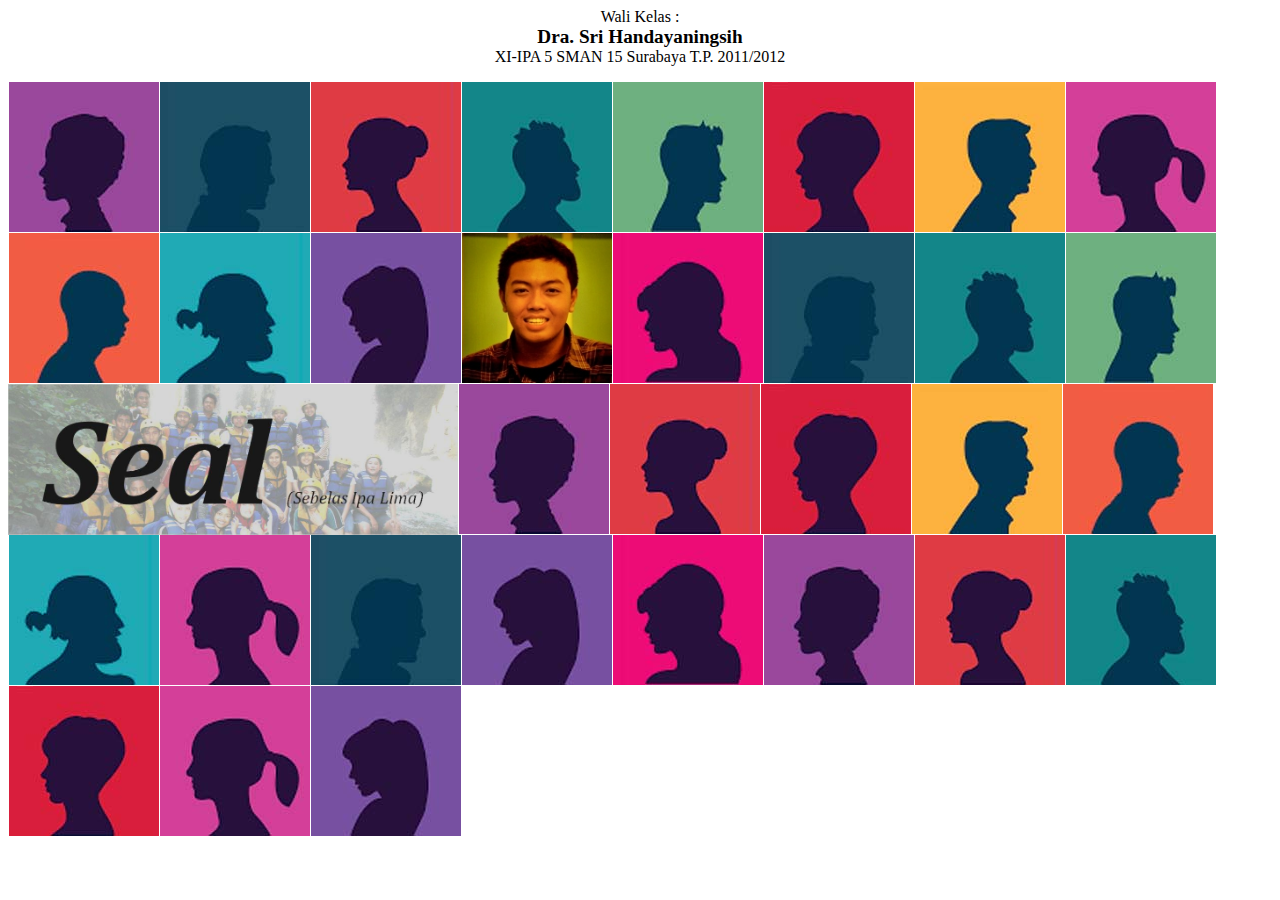
<file: projects/pr_pers-web/files/xia5.html>
<html>
<head>
<meta name="robots" content="noindex">
<style>
.img-wrap{
height:151px;
overflow:hidden;
position:relative;
width:151px;
}
.img-overlay{
background-color:#000;
bottom:0;
color:#fff;
opacity:0;
filter: alpha(opacity = 0);
position:absolute;
width:100%;
z-index:500;
}
.img-overlay p{
padding:0 0px;
}
.img-wrap:hover .img-overlay{
opacity:0.75;
filter: alpha(opacity = 75);
transition:opacity 0.25s;
-moz-transition:opacity 0.25s;
-webkit-transition:opacity 0.25s;
}
</style>
</head>
<body>
<font face=calibri>
<p align=center>Wali Kelas : <br> <big><b>Dra. Sri Handayaningsih</b></big><br>
XI-IPA 5 SMAN 15 Surabaya T.P. 2011/2012</p>
<center>
<div class="img-wrap" style="float:left"><img width=150px height=150px src="foto/f1.jpg"; alt="" /><div class="img-overlay"><p><small>Afi Falizia</small></p></div></div>
<div class="img-wrap" style="float:left"><img width=150px height=150px src="foto/m1.jpg"; alt="" /><div class="img-overlay"><p><small>Afrizal Maulana Zul Hej</small></p></div></div>
<div class="img-wrap" style="float:left"><img width=150px height=150px src="foto/f2.jpg"; alt="" /><div class="img-overlay"><p><small>Andiesta Asriyah Mariam Saman</small></p></div></div>
<div class="img-wrap" style="float:left"><img width=150px height=150px src="foto/m2.jpg"; alt="" /><div class="img-overlay"><p><small>Austra Radityakanigara Basuki</small></p></div></div>
<div class="img-wrap" style="float:left"><img width=150px height=150px src="foto/m3.jpg"; alt="" /><div class="img-overlay"><p><small>Bagus Satrio Nurwito</small></p></div></div>
<div class="img-wrap" style="float:left"><img width=150px height=150px src="foto/f3.jpg"; alt="" /><div class="img-overlay"><p><small>Bella Paramastri</small></p></div></div>
<div class="img-wrap" style="float:left"><img width=150px height=150px src="foto/m4.jpg"; alt="" /><div class="img-overlay"><p><small>Bramara Dwi Mahayana</small></p></div></div>
<div class="img-wrap" style="float:left"><img width=150px height=150px src="foto/f4.jpg"; alt="" /><div class="img-overlay"><p><small>Didi Intan Pratiwi</small></p></div></div>
<div class="img-wrap" style="float:left"><img width=150px height=150px src="foto/m5.jpg"; alt="" /><div class="img-overlay"><p><small>Donny Nugroho Kalbuadi</small></p></div></div>
<div class="img-wrap" style="float:left"><img width=150px height=150px src="foto/m6.jpg"; alt="" /><div class="img-overlay"><p><small>Edo Dwi Christianto</small></p></div></div>
<div class="img-wrap" style="float:left"><img width=150px height=150px src="foto/f5.jpg"; alt="" /><div class="img-overlay"><p><small>Eka Rahmadina Widiyantoro</small></p></div></div>
<div class="img-wrap" style="float:left"><img width=150px height=150px src="foto/eko.JPG"; alt="" /><div class="img-overlay"><p><small>Eko Khoirunnas Priyadi</small></p></div></div>
<div class="img-wrap" style="float:left"><img width=150px height=150px src="foto/f6.jpg"; alt="" /><div class="img-overlay"><p><small>Faradila Dwi Handayani</small></p></div></div>
<div class="img-wrap" style="float:left"><img width=150px height=150px src="foto/m1.jpg"; alt="" /><div class="img-overlay"><p><small>Hanif Huzairi Putra</small></p></div></div>
<div class="img-wrap" style="float:left"><img width=150px height=150px src="foto/m2.jpg"; alt="" /><div class="img-overlay"><p><small>Jovi Ananda Putra Utama</small></p></div></div>
<div class="img-wrap" style="float:left"><img width=150px height=150px src="foto/m3.jpg"; alt="" /><div class="img-overlay"><p><small>Lendy Prasetyo Bahari</small></p></div></div>
<img style="float:left" width=450px src="Seal.jpg"; alt="" />
<div class="img-wrap" style="float:left"><img width=150px height=150px src="foto/f1.jpg"; alt="" /><div class="img-overlay"><p><small>Melinda Selvyasari</small></p></div></div>
<div class="img-wrap" style="float:left"><img width=150px height=150px src="foto/f2.jpg"; alt="" /><div class="img-overlay"><p><small>Nabilah Rahmanita Istiary</small></p></div></div>
<div class="img-wrap" style="float:left"><img width=150px height=150px src="foto/f3.jpg"; alt="" /><div class="img-overlay"><p><small>Nadia Mauliza</small></p></div></div>
<div class="img-wrap" style="float:left"><img width=150px height=150px src="foto/m4.jpg"; alt="" /><div class="img-overlay"><p><small>Novan Yusuf Indra Pratama</small></p></div></div>
<div class="img-wrap" style="float:left"><img width=150px height=150px src="foto/m5.jpg"; alt="" /><div class="img-overlay"><p><small>Panglima Raizal Mahendra Norman</small></p></div></div>
<div class="img-wrap" style="float:left"><img width=150px height=150px src="foto/m6.jpg"; alt="" /><div class="img-overlay"><p><small>Raishaq Rahardiyan Pramudita</small></p></div></div>
<div class="img-wrap" style="float:left"><img width=150px height=150px src="foto/f4.jpg"; alt="" /><div class="img-overlay"><p><small>Rani Fahamsari</small></p></div></div>
<div class="img-wrap" style="float:left"><img width=150px height=150px src="foto/m1.jpg"; alt="" /><div class="img-overlay"><p><small>Rizky Agprianda</small></p></div></div>
<div class="img-wrap" style="float:left"><img width=150px height=150px src="foto/f5.jpg"; alt="" /><div class="img-overlay"><p><small>Sandra Azarily Sabellina</small></p></div></div>
<div class="img-wrap" style="float:left"><img width=150px height=150px src="foto/f6.jpg"; alt="" /><div class="img-overlay"><p><small>Shelly Permata Sari</small></p></div></div>
<div class="img-wrap" style="float:left"><img width=150px height=150px src="foto/f1.jpg"; alt="" /><div class="img-overlay"><p><small>Trisha Safira</small></p></div></div>
<div class="img-wrap" style="float:left"><img width=150px height=150px src="foto/f2.jpg"; alt="" /><div class="img-overlay"><p><small>Ummi Nazhiroh</small></p></div></div>
<div class="img-wrap" style="float:left"><img width=150px height=150px src="foto/m2.jpg"; alt="" /><div class="img-overlay"><p><small>Wahyu Ariffiyanto</small></p></div></div>
<div class="img-wrap" style="float:left"><img width=150px height=150px src="foto/f3.jpg"; alt="" /><div class="img-overlay"><p><small>Yasmine Mawaddah Ghufrona</small></p></div></div>
<div class="img-wrap" style="float:left"><img width=150px height=150px src="foto/f4.jpg"; alt="" /><div class="img-overlay"><p><small>Yeni Fitri Rohmalinda</small></p></div></div>
<div class="img-wrap" style="float:left"><img width=150px height=150px src="foto/f5.jpg"; alt="" /><div class="img-overlay"><p><small>Zhafirah Imanina</small></p></div></div>
</center>
</font>
</body>
</html>
</file>
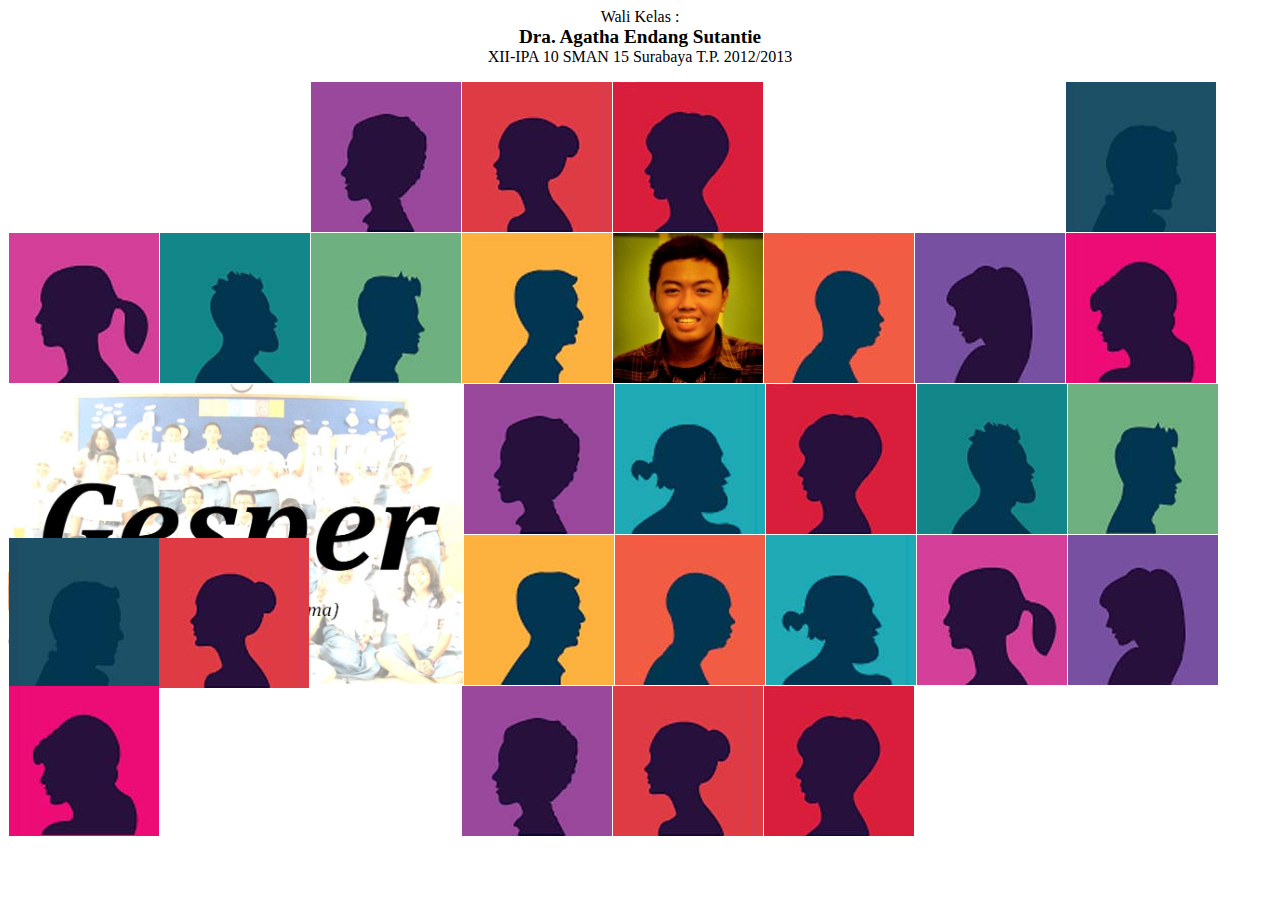
<file: projects/pr_pers-web/files/xiia10.html>
<html>
<head>
<meta name="robots" content="noindex">
<style>
.img-wrap{
height:151px;
overflow:hidden;
position:relative;
width:151px;
float:left;
}
.img-overlay{
background-color:#000;
bottom:0;
color:#fff;
opacity:0;
filter: alpha(opacity = 0);
position:absolute;
width:100%;
z-index:500;
}
.img-overlay p{
padding:0 0px;
}
.img-wrap:hover .img-overlay{
opacity:0.75;
filter: alpha(opacity = 75);
transition:opacity 0.25s;
-moz-transition:opacity 0.25s;
-webkit-transition:opacity 0.25s;
}
</style>
</head>
<body>
<font face=calibri>
<p align=center>Wali Kelas : <br> <big><b>Dra. Agatha Endang Sutantie</b></big><br>
XII-IPA 10 SMAN 15 Surabaya T.P. 2012/2013</p>
<center>
<div class="img-wrap"><img width=150px height=150px src="blank.png"; alt="" /></div>
<div class="img-wrap"><img width=150px height=150px src="blank.png"; alt="" /></div>
<div class="img-wrap"><img width=150px height=150px src="foto/f1.jpg"; alt="" /><div class="img-overlay"><p><small>Afifah Dwi Ramadhani</small></p></div></div>
<div class="img-wrap"><img width=150px height=150px src="foto/f2.jpg"; alt="" /><div class="img-overlay"><p><small>Atika Amalia</small></p></div></div>
<div class="img-wrap"><img width=150px height=150px src="foto/f3.jpg"; alt="" /><div class="img-overlay"><p><small>Atika Choirun Nisa</small></p></div></div>
<div class="img-wrap"><img width=150px height=150px src="blank.png"; alt="" /></div>
<div class="img-wrap"><img width=150px height=150px src="blank.png"; alt="" /></div>
<div class="img-wrap"><img width=150px height=150px src="foto/m1.jpg"; alt="" /><div class="img-overlay"><p><small>Azka Auliarahman</small></p></div></div>
<div class="img-wrap"><img width=150px height=150px src="foto/f4.jpg"; alt="" /><div class="img-overlay"><p><small>Bella Paramastri</small></p></div></div>
<div class="img-wrap"><img width=150px height=150px src="foto/m2.jpg"; alt="" /><div class="img-overlay"><p><small>Bernardus Evan Eryanto</small></p></div></div>
<div class="img-wrap"><img width=150px height=150px src="foto/m3.jpg"; alt="" /><div class="img-overlay"><p><small>Dany Risky Ramadhan</small></p></div></div>
<div class="img-wrap"><img width=150px height=150px src="foto/m4.jpg"; alt="" /><div class="img-overlay"><p><small>Ega Tedjo</small></p></div></div>
<div class="img-wrap"><img width=150px height=150px src="foto/eko.JPG"; alt="" /><div class="img-overlay"><p><small>Eko Khoirunnas Priyadi</small></p></div></div>

<div class="img-wrap"><img width=150px height=150px src="foto/m5.jpg"; alt="" /><div class="img-overlay"><p><small>Faqih Fadilah Abdi</small></p></div></div>
<div class="img-wrap"><img width=150px height=150px src="foto/f5.jpg"; alt="" /><div class="img-overlay"><p><small>Ibs. Anjani Muchtado</small></p></div></div>
<div class="img-wrap"><img width=150px height=150px src="foto/f6.jpg"; alt="" /><div class="img-overlay"><p><small>July Indiarti Marsa</small></p></div></div>
<img width=455 height=300 src="Gesper.jpg"; style="float:left" alt="" />
<div class="img-wrap"><img width=150px height=150px src="foto/f1.jpg"; alt="" /><div class="img-overlay"><p><small>Laylia Fatmawati</small></p></div></div>
<div class="img-wrap"><img width=150px height=150px src="foto/m6.jpg"; alt="" /><div class="img-overlay"><p><small>Muhammad Hilman Faiz</small></p></div></div>
<div class="img-wrap" style="position:absolute; top:538;"><img width=150px height=150px src="foto/m1.jpg"; alt="" /><div class="img-overlay"><p><small>Natsir Belkaoui Muhammad</small></p></div></div>
<div class="img-wrap" style="position:absolute; top:538; left:158;"><img width=150px height=150px  src="foto/f2.jpg"; alt="" /><div class="img-overlay"><p><small>Okty Fitria Maharani Putri</small></p></div></div>
<div class="img-wrap"><img width=150px height=150px src="foto/f3.jpg"; alt="" /><div class="img-overlay"><p><small>Pritta Arum Permatasari</small></p></div></div>
<div class="img-wrap"><img width=150px height=150px src="foto/m2.jpg"; alt="" /><div class="img-overlay"><p><small>Rieswandha Dio Primasatya</small></p></div></div>
<div class="img-wrap"><img width=150px height=150px src="foto/m3.jpg"; alt="" /><div class="img-overlay"><p><small>Rizky Agprianda</small></p></div></div>
<div class="img-wrap"><img width=150px height=150px src="foto/m4.jpg"; alt="" /><div class="img-overlay"><p><small>Robithah Hidayatullah</small></p></div></div>
<div class="img-wrap"><img width=150px height=150px src="foto/m5.jpg"; alt="" /><div class="img-overlay"><p><small>Rozi Fikroh Islami</small></p></div></div>
<div class="img-wrap"><img width=150px height=150px src="foto/m6.jpg"; alt="" /><div class="img-overlay"><p><small>Sandi Hazmiyandi</small></p></div></div>
<div class="img-wrap"><img width=150px height=150px src="foto/f4.jpg"; alt="" /><div class="img-overlay"><p><small>Sandra Azarily Sabellina</small></p></div></div>
<div class="img-wrap"><img width=150px height=150px src="foto/f5.jpg"; alt="" /><div class="img-overlay"><p><small>Septyn Dwi Herlina</small></p></div></div>
<div class="img-wrap"><img width=150px height=150px src="foto/f6.jpg"; alt="" /><div class="img-overlay"><p><small>Swastika Dyah Permatasari</small></p></div></div>
<div class="img-wrap"><img width=150px height=150px src="blank.png"; alt="" /></div>
<div class="img-wrap"><img width=150px height=150px src="blank.png"; alt="" /></div>
<div class="img-wrap"><img width=150px height=150px src="foto/f1.jpg"; alt="" /><div class="img-overlay"><p><small>Trisha Safira</small></p></div></div>
<div class="img-wrap"><img width=150px height=150px src="foto/f2.jpg"; alt="" /><div class="img-overlay"><p><small>Widya Ayu Suryaningtyas</small></p></div></div>
<div class="img-wrap"><img width=150px height=150px src="foto/f3.jpg"; alt="" /><div class="img-overlay"><p><small>Venna Trilolita Putri</small></p></div></div>
<div class="img-wrap"><img width=150px height=150px src="blank.png"; alt="" /></div>
<div class="img-wrap"><img width=150px height=150px src="blank.png"; alt="" /></div>
</center>
</font>
</body>
</html>
</file>
<file: resource/css/style.css>
.tes-class {
  color: blue;
}
</file>
